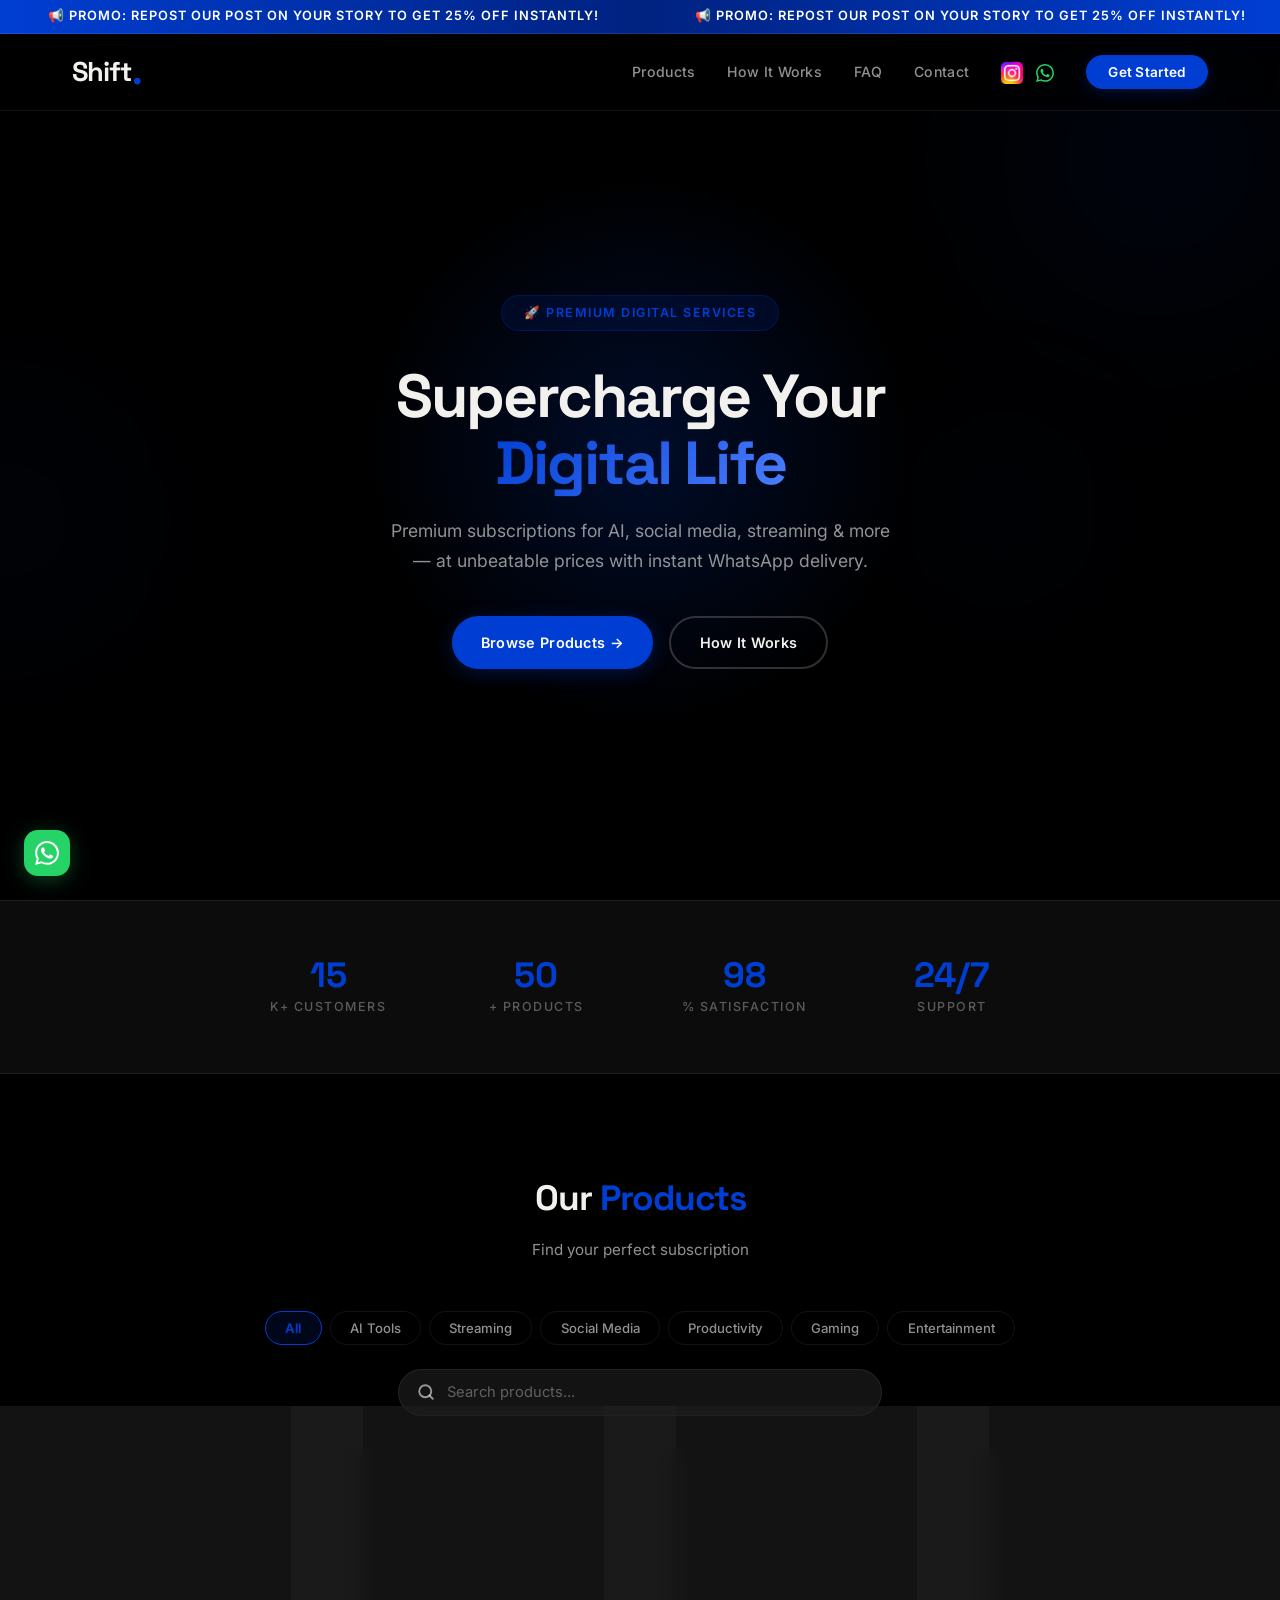
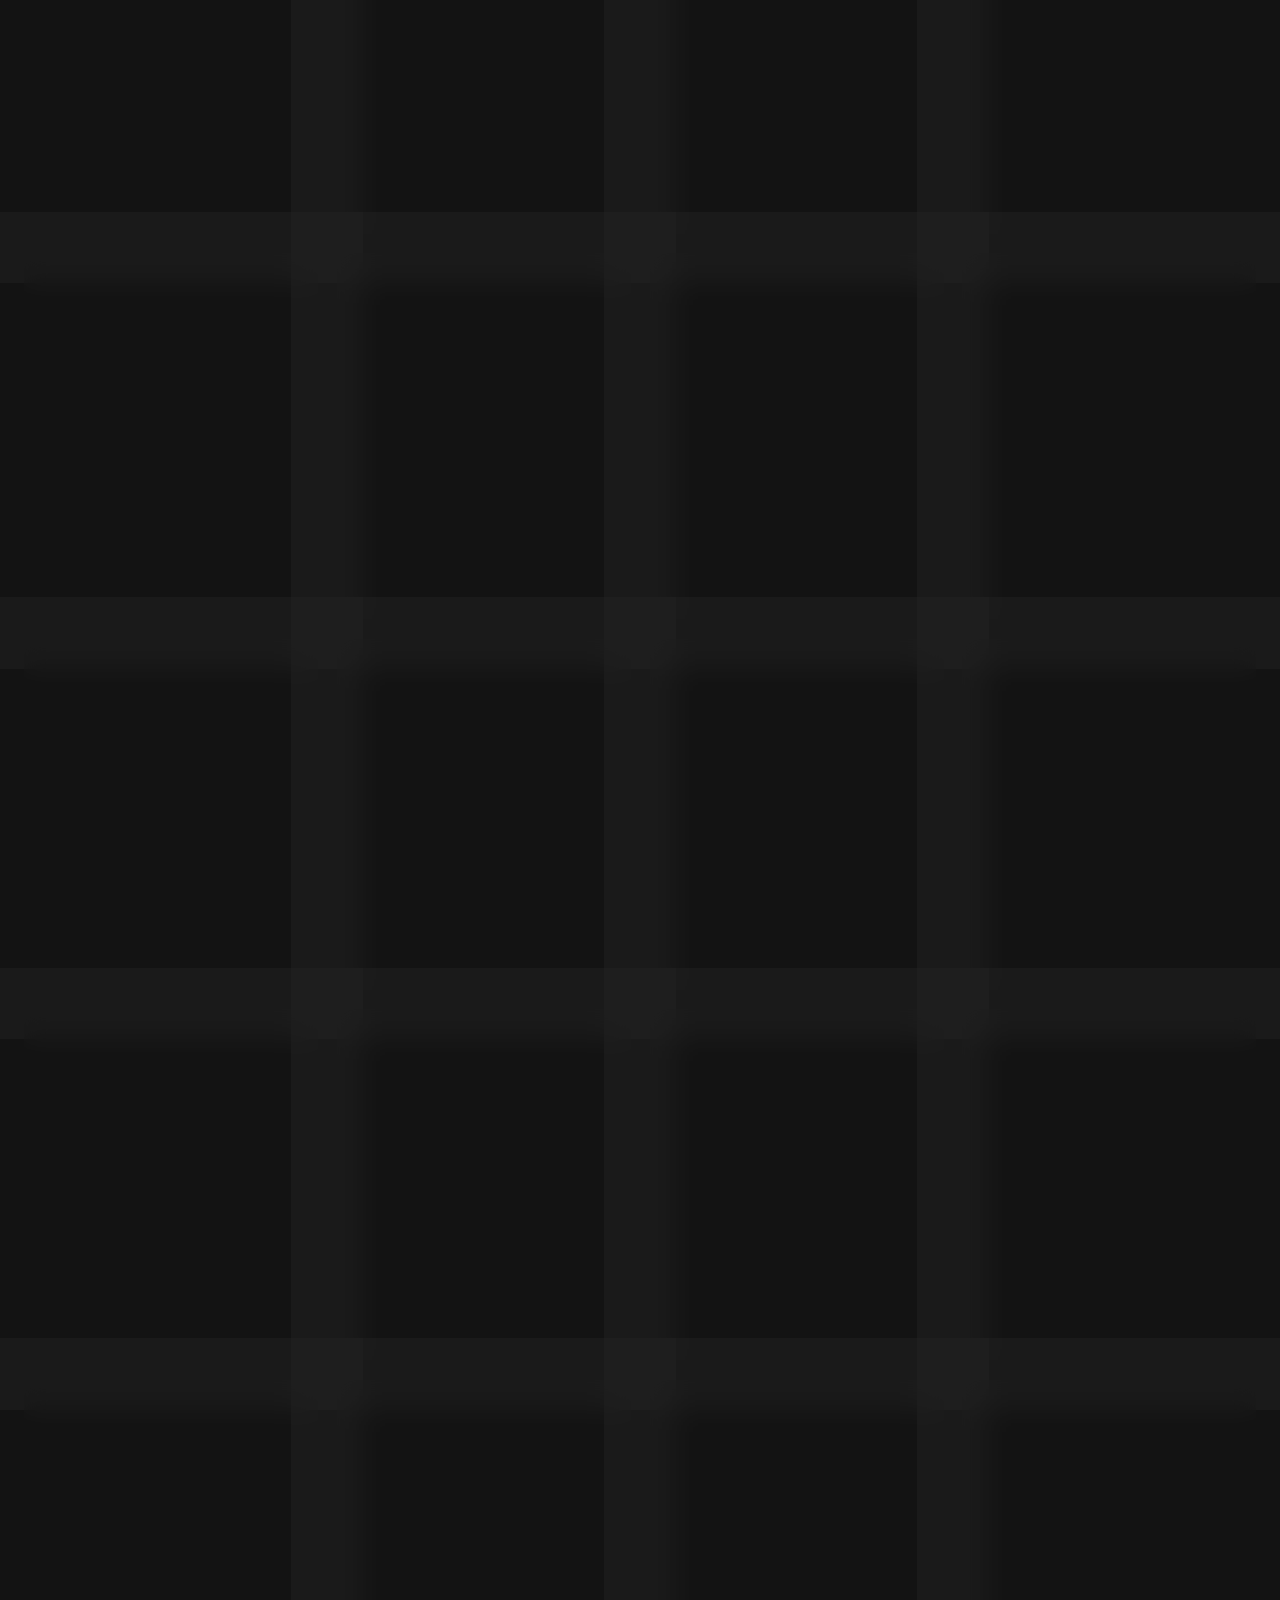
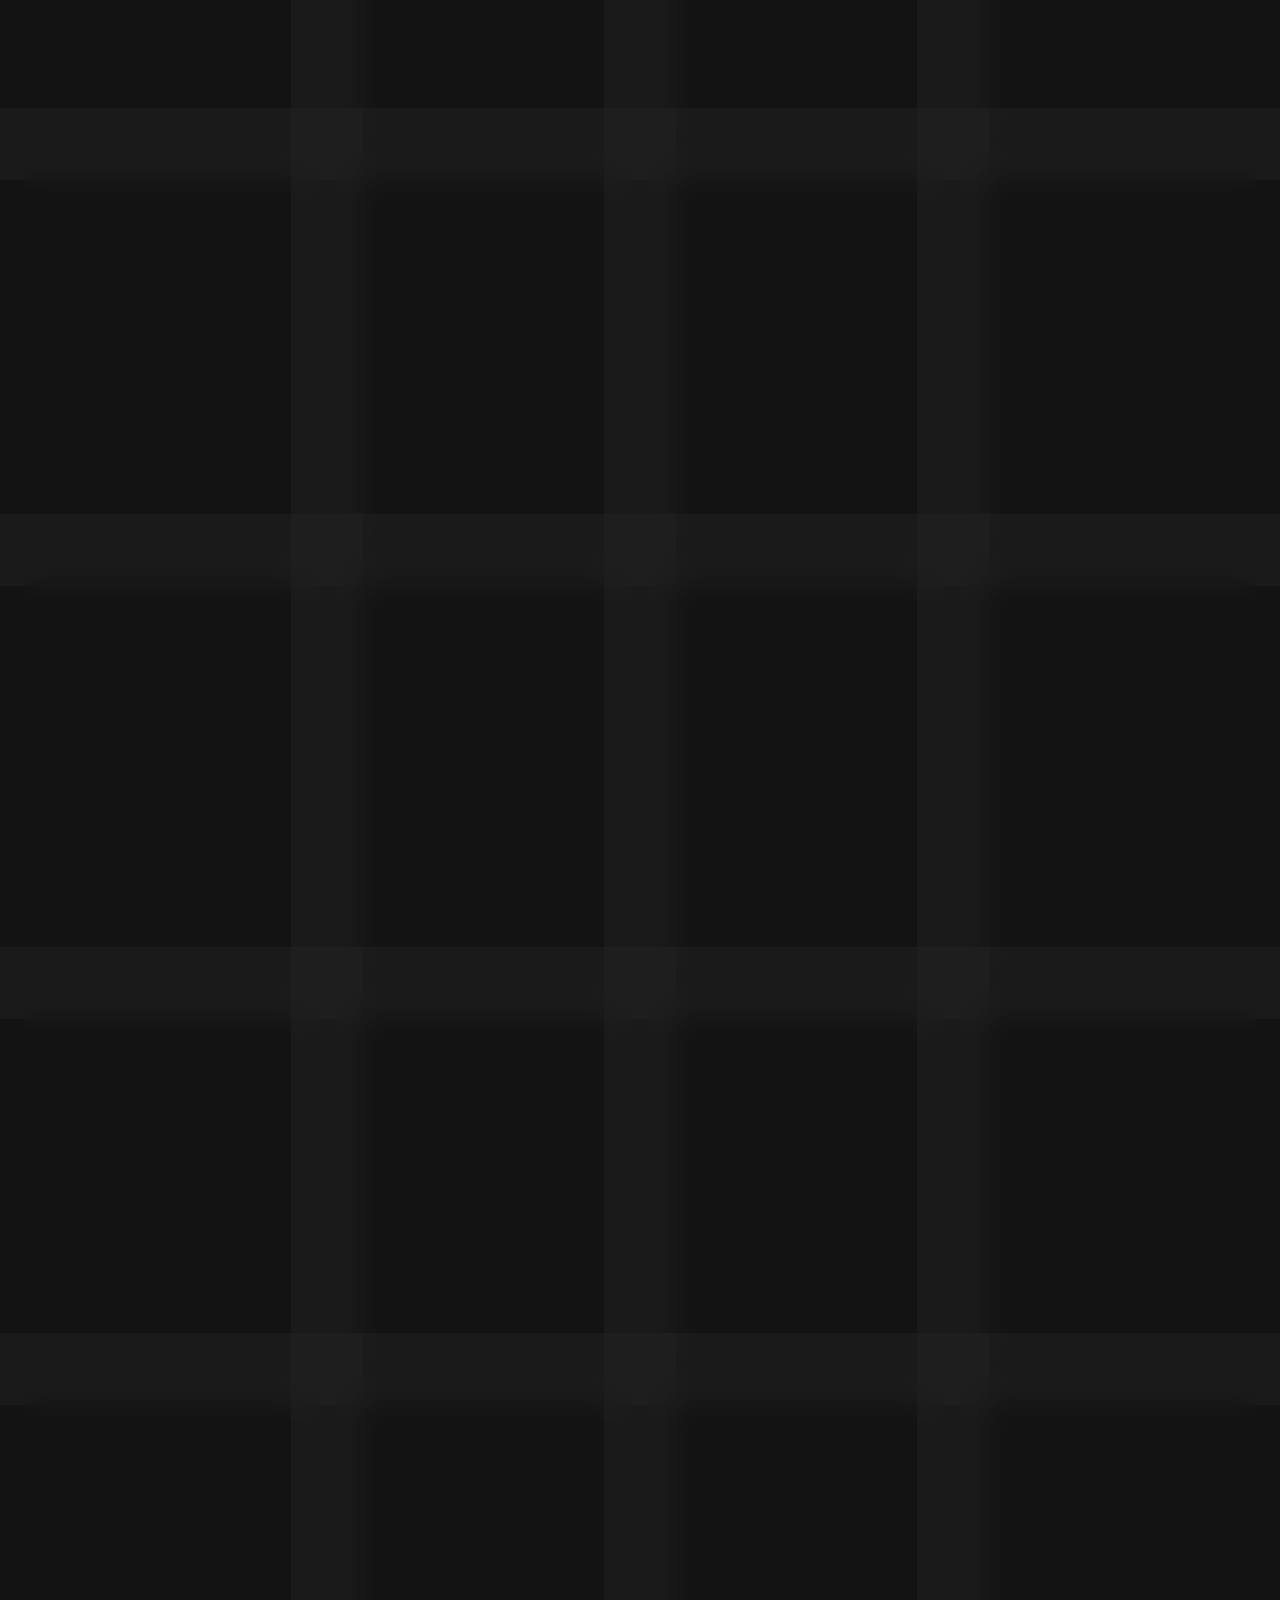
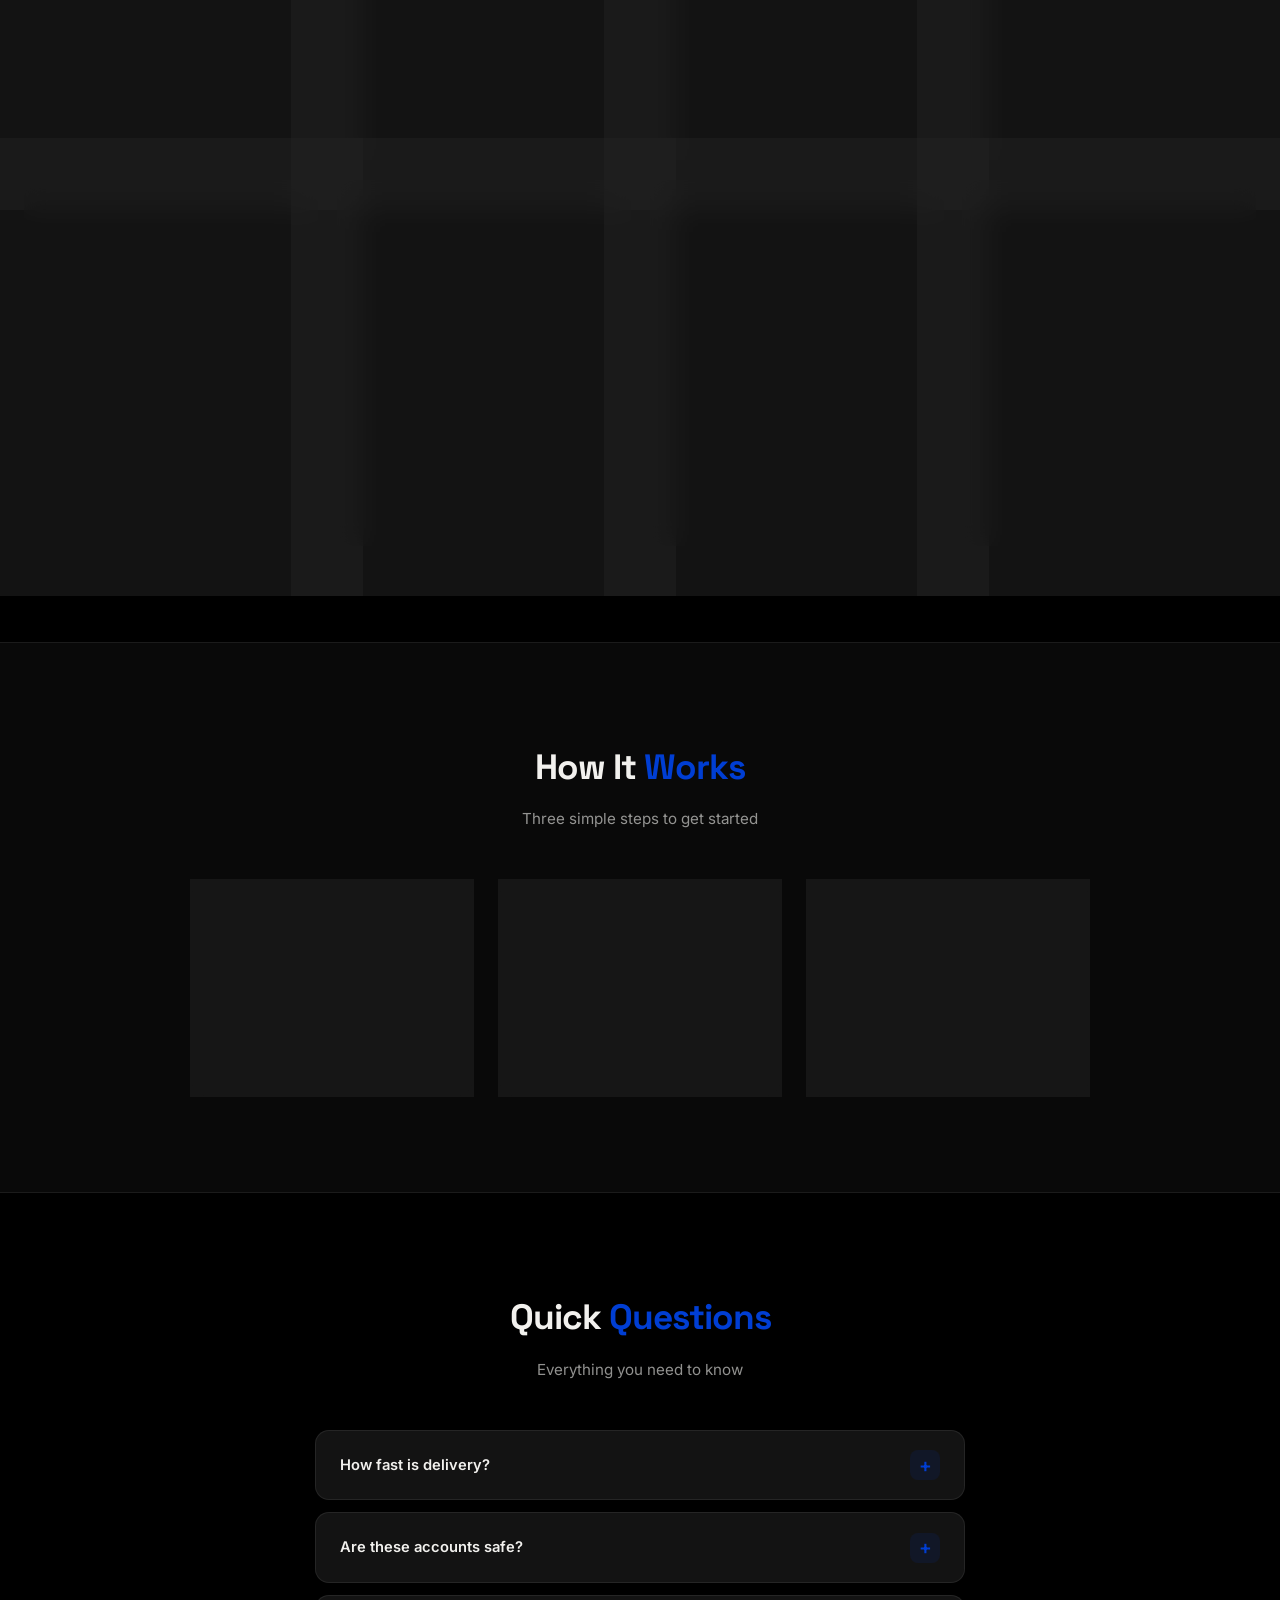
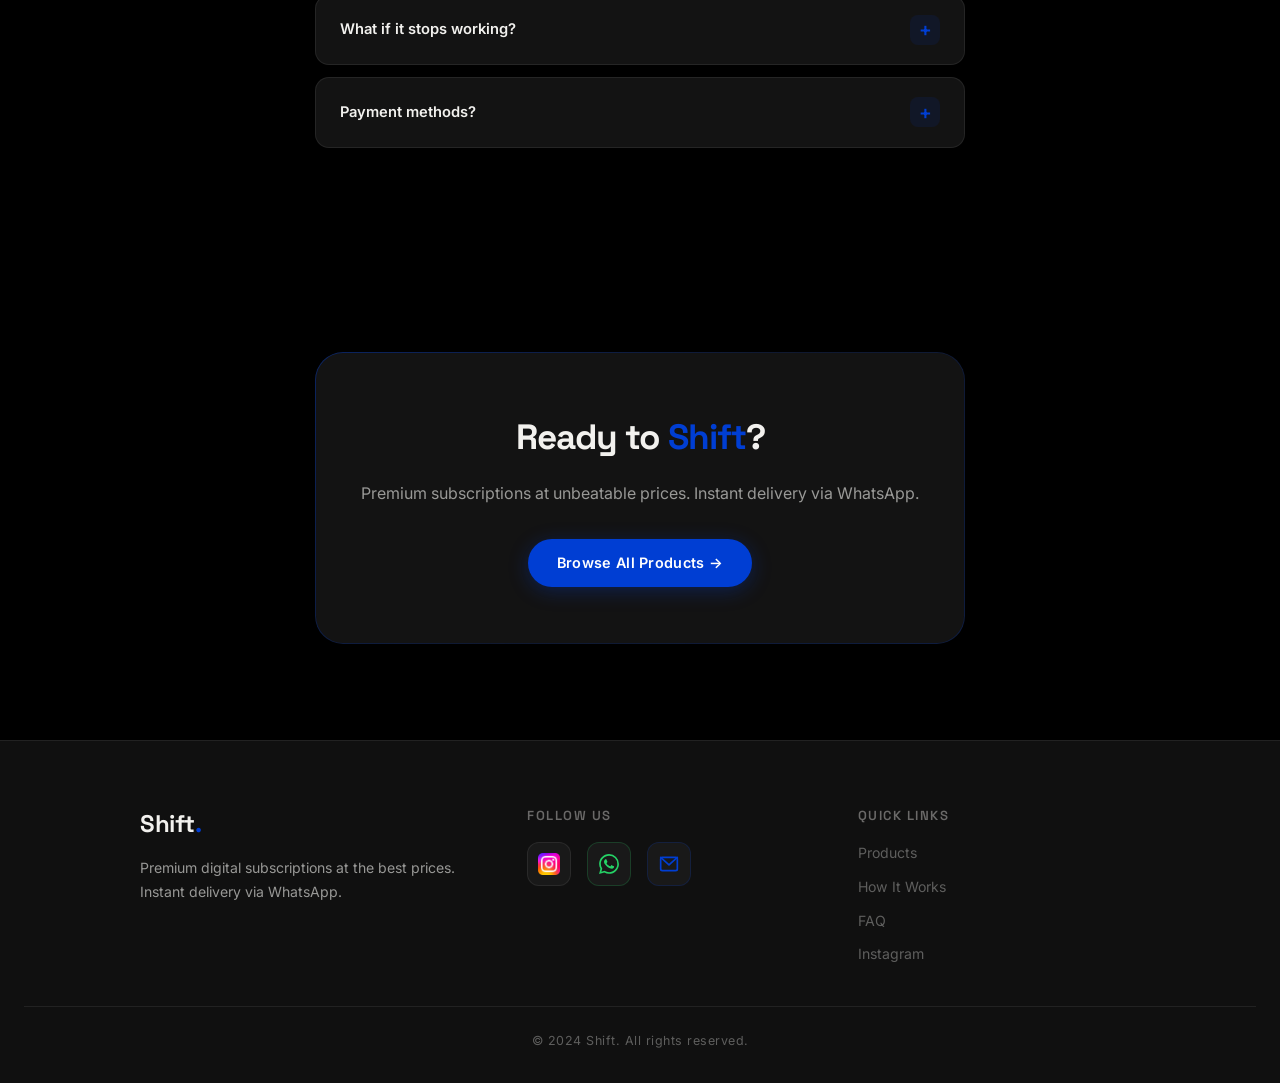
<file: index.html>
<!DOCTYPE html>
<html lang="en">
<head>
    <meta charset="UTF-8">
    <meta name="viewport" content="width=device-width, initial-scale=1.0, maximum-scale=1.0, user-scalable=no">
    <meta name="theme-color" content="#000000">
    <meta name="description" content="Shift — Premium digital subscriptions for AI tools, streaming, social media & productivity apps. Best prices, instant delivery via WhatsApp.">
    <title>Shift — Premium Digital Subscriptions</title>
    <!-- Favicon -->
    <link rel="icon" type="image/png" sizes="32x32" href="images/favicon_io/favicon-32x32.png">
    <link rel="icon" type="image/png" sizes="16x16" href="images/favicon_io/favicon-16x16.png">
    <link rel="apple-touch-icon" sizes="180x180" href="images/favicon_io/apple-touch-icon.png">
    <link rel="shortcut icon" href="images/favicon_io/favicon.ico">
    <link rel="stylesheet" href="styles.css">
</head>
<body>

    <!-- Announcement Bar -->
    <div class="announcement-bar">
        <div class="announcement-track">
            <span class="announcement-item">📢 PROMO: Repost our post on your story to get 25% OFF instantly!</span>
            <span class="announcement-item">📢 PROMO: Repost our post on your story to get 25% OFF instantly!</span>
            <span class="announcement-item">🔥 FLASH SALE: Netflix 1 Screen starts at just $3.00!</span>
            <span class="announcement-item">📢 PROMO: Repost our post on your story to get 25% OFF instantly!</span>
            <span class="announcement-item">📢 PROMO: Repost our post on your story to get 25% OFF instantly!</span>
            <span class="announcement-item">📦 New order completed via WhatsApp just now!</span>
            <!-- Duplicate for infinite scroll -->
            <span class="announcement-item">📢 PROMO: Repost our post on your story to get 25% OFF instantly!</span>
            <span class="announcement-item">📢 PROMO: Repost our post on your story to get 25% OFF instantly!</span>
            <span class="announcement-item">🔥 FLASH SALE: Netflix 1 Screen starts at just $3.00!</span>
            <span class="announcement-item">📢 PROMO: Repost our post on your story to get 25% OFF instantly!</span>
            <span class="announcement-item">📢 PROMO: Repost our post on your story to get 25% OFF instantly!</span>
            <span class="announcement-item">📦 New order completed via WhatsApp just now!</span>
        </div>
    </div>

    <!-- Background Orbs -->
    <div class="bg-orbs" aria-hidden="true">
        <div class="bg-orb bg-orb--1"></div>
        <div class="bg-orb bg-orb--2"></div>
        <div class="bg-orb bg-orb--3"></div>
    </div>

    <!-- ===== NAVBAR ===== -->
    <nav class="navbar" id="navbar">
        <div class="nav-container">
            <a href="index.html" class="logo">Shift<span class="logo-dot">.</span></a>
            <ul class="nav-links" id="navLinks">
                <li><a href="#products" onclick="closeMenu()">Products</a></li>
                <li><a href="#how-it-works" onclick="closeMenu()">How It Works</a></li>
                <li><a href="#faq" onclick="closeMenu()">FAQ</a></li>
                <li><a href="#contact" onclick="closeMenu()">Contact</a></li>
                <li>
                    <div class="nav-social">
                        <a href="https://instagram.com/0shiftagency" target="_blank" title="Instagram">
                            <img src="images/instagram_logo.png" alt="Instagram" class="social-icon-img">
                        </a>
                        <a href="https://wa.me/+96171817081" target="_blank" title="WhatsApp">
                            <svg width="18" height="18" viewBox="0 0 24 24" fill="currentColor" style="vertical-align: middle; color: var(--green);"><path d="M17.472 14.382c-.297-.149-1.758-.867-2.03-.967-.273-.099-.471-.148-.67.15-.197.297-.767.966-.94 1.164-.173.199-.347.223-.644.075-.297-.15-1.255-.463-2.39-1.475-.883-.788-1.48-1.761-1.653-2.059-.173-.297-.018-.458.13-.606.134-.133.298-.347.446-.52.149-.174.198-.298.298-.497.099-.198.05-.371-.025-.52-.075-.149-.669-1.612-.916-2.207-.242-.579-.487-.5-.669-.51-.173-.008-.371-.01-.57-.01-.198 0-.52.074-.792.372-.272.297-1.04 1.016-1.04 2.479 0 1.462 1.065 2.875 1.213 3.074.149.198 2.096 3.2 5.077 4.487.709.306 1.262.489 1.694.625.712.227 1.36.195 1.871.118.571-.085 1.758-.719 2.006-1.413.248-.694.248-1.289.173-1.413-.074-.124-.272-.198-.57-.347m-5.421 7.403h-.004a9.87 9.87 0 01-5.031-1.378l-.361-.214-3.741.982.998-3.648-.235-.374a9.86 9.86 0 01-1.51-5.26c.001-5.45 4.436-9.884 9.888-9.884 2.64 0 5.122 1.03 6.988 2.898a9.825 9.825 0 012.893 6.994c-.003 5.45-4.437 9.884-9.885 9.884m8.413-18.297A11.815 11.815 0 0012.05 0C5.495 0 .16 5.335.157 11.892c0 2.096.547 4.142 1.588 5.945L.057 24l6.305-1.654a11.882 11.882 0 005.683 1.448h.005c6.554 0 11.89-5.335 11.893-11.893a11.821 11.821 0 00-3.48-8.413z"/></svg>
                        </a>
                    </div>
                </li>
                <li><a href="#products" class="nav-cta" onclick="closeMenu()">Get Started</a></li>
            </ul>
            <div class="hamburger" id="hamburger" onclick="toggleMenu()">
                <span></span><span></span><span></span>
            </div>
        </div>
    </nav>

    <!-- ===== HERO ===== -->
    <section class="hero">
        <div class="hero-glow"></div>
        <div class="hero-content">
            <div class="hero-badge">🚀 Premium Digital Services</div>
            <h1>Supercharge Your<br><span class="gradient-text">Digital Life</span></h1>
            <p class="hero-subtitle">Premium subscriptions for AI, social media, streaming & more — at unbeatable prices with instant WhatsApp delivery.</p>
            <div class="hero-buttons">
                <a href="#products" class="btn btn-primary">Browse Products →</a>
                <a href="#how-it-works" class="btn btn-outline">How It Works</a>
            </div>
        </div>
    </section>

    <!-- ===== STATS ===== -->
    <section class="stats">
        <div class="stats-container">
            <div class="stat-item reveal">
                <h3 data-count="15">0</h3>
                <p>K+ Customers</p>
            </div>
            <div class="stat-item reveal reveal-delay-1">
                <h3 data-count="50">0</h3>
                <p>+ Products</p>
            </div>
            <div class="stat-item reveal reveal-delay-2">
                <h3 data-count="98">0</h3>
                <p>% Satisfaction</p>
            </div>
            <div class="stat-item reveal reveal-delay-3">
                <h3>24/7</h3>
                <p>Support</p>
            </div>
        </div>
    </section>

    <!-- ===== PRODUCTS ===== -->
    <section class="products-section" id="products">
        <div class="section-header reveal">
            <h2>Our <span>Products</span></h2>
            <p>Find your perfect subscription</p>
        </div>
        <div class="category-filters reveal" id="categoryFilters">
            <button class="category-pill active" data-category="all">All</button>
            <button class="category-pill" data-category="AI Tools">AI Tools</button>
            <button class="category-pill" data-category="Streaming">Streaming</button>
            <button class="category-pill" data-category="Social Media">Social Media</button>
            <button class="category-pill" data-category="Productivity">Productivity</button>
            <button class="category-pill" data-category="Gaming">Gaming</button>
            <button class="category-pill" data-category="Entertainment">Entertainment</button>
        </div>
        <div class="search-section reveal">
            <div class="search-container">
                <span class="search-icon"><svg width="18" height="18" viewBox="0 0 24 24" fill="none" stroke="currentColor" stroke-width="2.5" stroke-linecap="round" stroke-linejoin="round"><circle cx="11" cy="11" r="8"/><line x1="21" y1="21" x2="16.65" y2="16.65"/></svg></span>
                <input type="text" class="search-input" id="searchInput" placeholder="Search products..." autocomplete="off">
                <button class="search-clear" id="searchClear" onclick="clearSearch()">✕</button>
            </div>
        </div>
        <div class="products-grid" id="productsGrid"></div>
    </section>

    <!-- ===== HOW IT WORKS ===== -->
    <section class="how-it-works" id="how-it-works">
        <div class="section-header reveal">
            <h2>How It <span>Works</span></h2>
            <p>Three simple steps to get started</p>
        </div>
        <div class="steps">
            <div class="step reveal">
                <div class="step-number">1</div>
                <h3>Find Your Product</h3>
                <p>Browse or search our catalog for the subscription you need.</p>
            </div>
            <div class="step reveal reveal-delay-1">
                <div class="step-number">2</div>
                <h3>Tap to WhatsApp</h3>
                <p>Click and get redirected to our WhatsApp instantly.</p>
            </div>
            <div class="step reveal reveal-delay-2">
                <div class="step-number">3</div>
                <h3>Get Instant Access</h3>
                <p>Receive your subscription details in minutes.</p>
            </div>
        </div>
    </section>

    <!-- ===== FAQ ===== -->
    <section class="faq" id="faq">
        <div class="section-header reveal">
            <h2>Quick <span>Questions</span></h2>
            <p>Everything you need to know</p>
        </div>
        <div class="faq-container">
            <div class="faq-item reveal" onclick="toggleFAQ(this)">
                <div class="faq-question">
                    <span>How fast is delivery?</span>
                    <span class="icon">+</span>
                </div>
                <div class="faq-answer">
                    <p>Most subscriptions are delivered within 5–15 minutes after payment confirmation on WhatsApp.</p>
                </div>
            </div>
            <div class="faq-item reveal reveal-delay-1" onclick="toggleFAQ(this)">
                <div class="faq-question">
                    <span>Are these accounts safe?</span>
                    <span class="icon">+</span>
                </div>
                <div class="faq-answer">
                    <p>Yes! We provide legitimate subscriptions. Private accounts are exclusively yours, shared accounts have limited users.</p>
                </div>
            </div>
            <div class="faq-item reveal reveal-delay-2" onclick="toggleFAQ(this)">
                <div class="faq-question">
                    <span>What if it stops working?</span>
                    <span class="icon">+</span>
                </div>
                <div class="faq-answer">
                    <p>We offer full warranty. Message us on WhatsApp and we'll replace it immediately at no cost.</p>
                </div>
            </div>
            <div class="faq-item reveal reveal-delay-3" onclick="toggleFAQ(this)">
                <div class="faq-question">
                    <span>Payment methods?</span>
                    <span class="icon">+</span>
                </div>
                <div class="faq-answer">
                    <p>Wish money, OMT pay, crypto (BTC, ETH, USDT), bank transfer, and local payment methods.</p>
                </div>
            </div>
        </div>
    </section>

    <!-- ===== CTA ===== -->
    <section class="cta-section" id="contact">
        <div class="cta-glass reveal">
            <h2>Ready to <span style="color: var(--blue);">Shift</span>?</h2>
            <p>Premium subscriptions at unbeatable prices. Instant delivery via WhatsApp.</p>
            <a href="#products" class="btn btn-primary">Browse All Products →</a>
        </div>
    </section>

    <!-- ===== FOOTER ===== -->
    <footer class="footer">
        <div class="footer-container">
            <div class="footer-about">
                <div class="footer-logo">Shift<span style="color: var(--blue);">.</span></div>
                <p>Premium digital subscriptions at the best prices. Instant delivery via WhatsApp.</p>
            </div>
            <div>
                <div class="footer-logo" style="font-size:0.82rem;letter-spacing:1.5px;text-transform:uppercase;font-weight:600;color:rgba(242,241,238,0.4);margin-bottom:1rem;">Follow Us</div>
                <div class="footer-social">
                    <a href="https://instagram.com/0shiftagency" target="_blank" title="Instagram">
                        <img src="images/instagram_logo.png" alt="Instagram" class="social-icon-img">
                    </a>
                    <a href="#" class="social-whatsapp" onclick="openWhatsApp('General Inquiry', '0', ''); return false;" title="WhatsApp">
                        <svg width="20" height="20" viewBox="0 0 24 24" fill="currentColor"><path d="M17.472 14.382c-.297-.149-1.758-.867-2.03-.967-.273-.099-.471-.148-.67.15-.197.297-.767.966-.94 1.164-.173.199-.347.223-.644.075-.297-.15-1.255-.463-2.39-1.475-.883-.788-1.48-1.761-1.653-2.059-.173-.297-.018-.458.13-.606.134-.133.298-.347.446-.52.149-.174.198-.298.298-.497.099-.198.05-.371-.025-.52-.075-.149-.669-1.612-.916-2.207-.242-.579-.487-.5-.669-.51-.173-.008-.371-.01-.57-.01-.198 0-.52.074-.792.372-.272.297-1.04 1.016-1.04 2.479 0 1.462 1.065 2.875 1.213 3.074.149.198 2.096 3.2 5.077 4.487.709.306 1.262.489 1.694.625.712.227 1.36.195 1.871.118.571-.085 1.758-.719 2.006-1.413.248-.694.248-1.289.173-1.413-.074-.124-.272-.198-.57-.347m-5.421 7.403h-.004a9.87 9.87 0 01-5.031-1.378l-.361-.214-3.741.982.998-3.648-.235-.374a9.86 9.86 0 01-1.51-5.26c.001-5.45 4.436-9.884 9.888-9.884 2.64 0 5.122 1.03 6.988 2.898a9.825 9.825 0 012.893 6.994c-.003 5.45-4.437 9.884-9.885 9.884m8.413-18.297A11.815 11.815 0 0012.05 0C5.495 0 .16 5.335.157 11.892c0 2.096.547 4.142 1.588 5.945L.057 24l6.305-1.654a11.882 11.882 0 005.683 1.448h.005c6.554 0 11.89-5.335 11.893-11.893a11.821 11.821 0 00-3.48-8.413z"/></svg>
                    </a>
                    <a href="mailto:hello@shiftdigital.com" class="social-email" title="Email">
                        <svg width="20" height="20" viewBox="0 0 24 24" fill="none" stroke="currentColor" stroke-width="2" stroke-linecap="round" stroke-linejoin="round"><rect x="2" y="4" width="20" height="16" rx="2"/><path d="M22 4L12 13 2 4"/></svg>
                    </a>
                </div>
            </div>
            <div>
                <div class="footer-logo" style="font-size:0.82rem;letter-spacing:1.5px;text-transform:uppercase;font-weight:600;color:rgba(242,241,238,0.4);margin-bottom:1rem;">Quick Links</div>
                <div class="footer-links">
                    <a href="#products">Products</a>
                    <a href="#how-it-works">How It Works</a>
                    <a href="#faq">FAQ</a>
                    <a href="https://instagram.com/0shiftagency" target="_blank">Instagram</a>
                </div>
            </div>
        </div>
        <div class="footer-bottom">
            <p>&copy; 2024 Shift. All rights reserved.</p>
        </div>
    </footer>

    <!-- ===== WHATSAPP MODAL ===== -->
    <div class="modal-overlay" id="whatsappModal">
        <div class="modal">
            <div class="modal-icon">💬</div>
            <h3>Complete on WhatsApp</h3>
            <p>You're interested in: <strong class="modal-product-name" id="modalProductName"></strong></p>
            <a href="#" class="btn-whatsapp" id="whatsappLink" target="_blank">💬 Continue to WhatsApp</a>
            <button class="btn-cancel" onclick="closeModal()">Cancel</button>
        </div>
    </div>

    <a href="https://wa.me/+96171817081" class="floating-whatsapp" target="_blank" title="Chat on WhatsApp">
        <svg width="24" height="24" viewBox="0 0 24 24" fill="currentColor"><path d="M17.472 14.382c-.297-.149-1.758-.867-2.03-.967-.273-.099-.471-.148-.67.15-.197.297-.767.966-.94 1.164-.173.199-.347.223-.644.075-.297-.15-1.255-.463-2.39-1.475-.883-.788-1.48-1.761-1.653-2.059-.173-.297-.018-.458.13-.606.134-.133.298-.347.446-.52.149-.174.198-.298.298-.497.099-.198.05-.371-.025-.52-.075-.149-.669-1.612-.916-2.207-.242-.579-.487-.5-.669-.51-.173-.008-.371-.01-.57-.01-.198 0-.52.074-.792.372-.272.297-1.04 1.016-1.04 2.479 0 1.462 1.065 2.875 1.213 3.074.149.198 2.096 3.2 5.077 4.487.709.306 1.262.489 1.694.625.712.227 1.36.195 1.871.118.571-.085 1.758-.719 2.006-1.413.248-.694.248-1.289.173-1.413-.074-.124-.272-.198-.57-.347m-5.421 7.403h-.004a9.87 9.87 0 01-5.031-1.378l-.361-.214-3.741.982.998-3.648-.235-.374a9.86 9.86 0 01-1.51-5.26c.001-5.45 4.436-9.884 9.888-9.884 2.64 0 5.122 1.03 6.988 2.898a9.825 9.825 0 012.893 6.994c-.003 5.45-4.437 9.884-9.885 9.884m8.413-18.297A11.815 11.815 0 0012.05 0C5.495 0 .16 5.335.157 11.892c0 2.096.547 4.142 1.588 5.945L.057 24l6.305-1.654a11.882 11.882 0 005.683 1.448h.005c6.554 0 11.89-5.335 11.893-11.893a11.821 11.821 0 00-3.48-8.413z"/></svg>
    </a>

    <button class="scroll-top" id="scrollTop" onclick="window.scrollTo({top: 0, behavior: 'smooth'})">↑</button>

    <script src="script.js"></script>
</body>
</html>
</file>
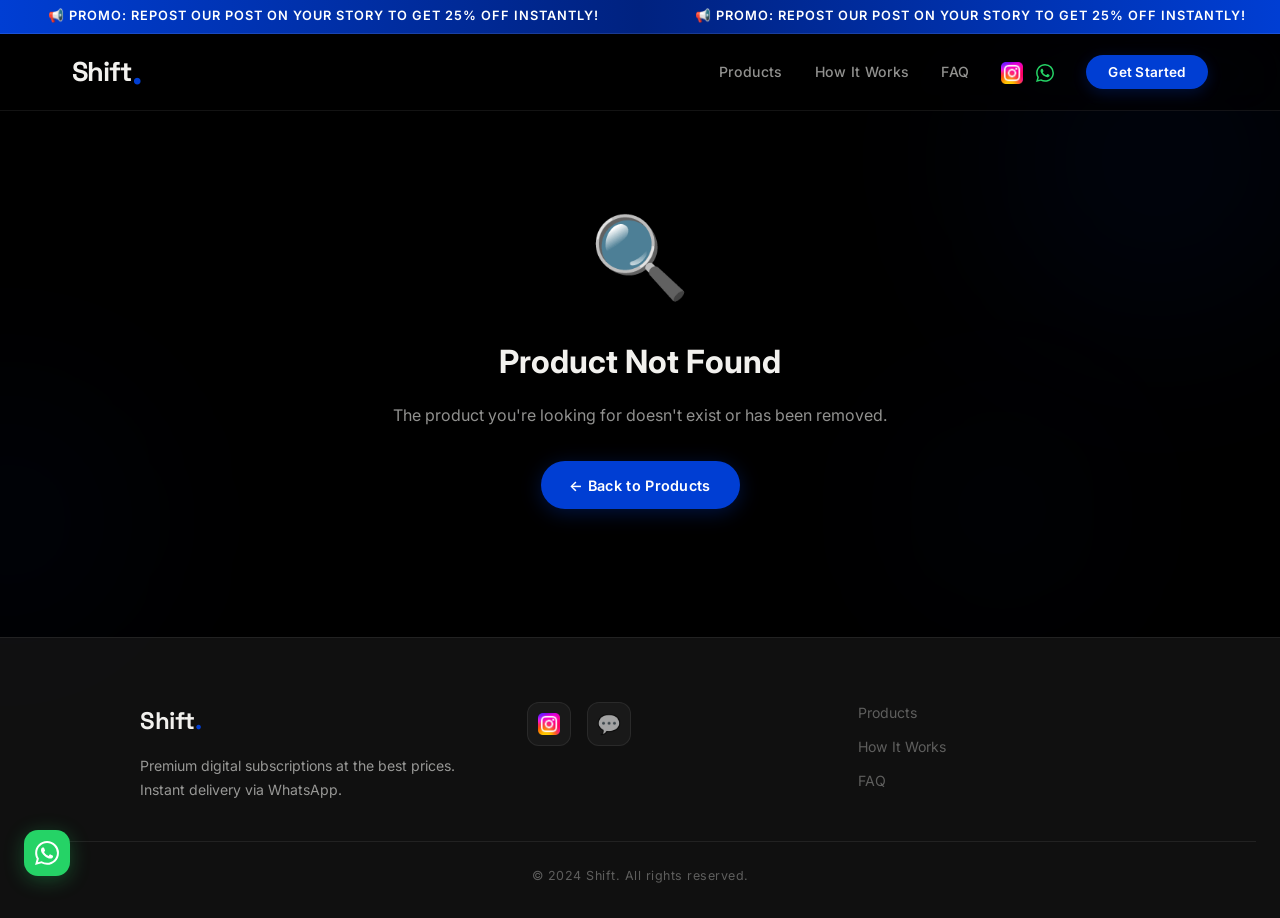
<file: product.html>
<!DOCTYPE html>
<html lang="en">
<head>
    <meta charset="UTF-8">
    <meta name="viewport" content="width=device-width, initial-scale=1.0, maximum-scale=1.0, user-scalable=no">
    <meta name="theme-color" content="#000000">
    <meta name="description" content="Product details — Shift Premium Digital Subscriptions">
    <title>Product Details — Shift</title>
    <link rel="icon" type="image/png" sizes="32x32" href="images/favicon_io/favicon-32x32.png">
    <link rel="icon" type="image/png" sizes="16x16" href="images/favicon_io/favicon-16x16.png">
    <link rel="apple-touch-icon" sizes="180x180" href="images/favicon_io/apple-touch-icon.png">
    <link rel="shortcut icon" href="images/favicon_io/favicon.ico">
    <link rel="stylesheet" href="styles.css">
</head>
<body>

    <!-- Announcement Bar -->
    <div class="announcement-bar">
        <div class="announcement-track">
            <span class="announcement-item">📢 PROMO: Repost our post on your story to get 25% OFF instantly!</span>
            <span class="announcement-item">📢 PROMO: Repost our post on your story to get 25% OFF instantly!</span>
            <span class="announcement-item">🔥 FLASH SALE: Netflix 1 Screen starts at just $3.00!</span>
            <span class="announcement-item">📢 PROMO: Repost our post on your story to get 25% OFF instantly!</span>
            <span class="announcement-item">📢 PROMO: Repost our post on your story to get 25% OFF instantly!</span>
            <span class="announcement-item">📦 New order completed via WhatsApp just now!</span>
            <!-- Duplicate for infinite scroll -->
            <span class="announcement-item">📢 PROMO: Repost our post on your story to get 25% OFF instantly!</span>
            <span class="announcement-item">📢 PROMO: Repost our post on your story to get 25% OFF instantly!</span>
            <span class="announcement-item">🔥 FLASH SALE: Netflix 1 Screen starts at just $3.00!</span>
            <span class="announcement-item">📢 PROMO: Repost our post on your story to get 25% OFF instantly!</span>
            <span class="announcement-item">📢 PROMO: Repost our post on your story to get 25% OFF instantly!</span>
            <span class="announcement-item">📦 New order completed via WhatsApp just now!</span>
        </div>
    </div>

    <!-- Background Orbs -->
    <div class="bg-orbs" aria-hidden="true">
        <div class="bg-orb bg-orb--1"></div>
        <div class="bg-orb bg-orb--2"></div>
        <div class="bg-orb bg-orb--3"></div>
    </div>

    <!-- ===== NAVBAR ===== -->
    <nav class="navbar" id="navbar">
        <div class="nav-container">
            <a href="index.html" class="logo">Shift<span class="logo-dot">.</span></a>
            <ul class="nav-links" id="navLinks">
                <li><a href="index.html#products">Products</a></li>
                <li><a href="index.html#how-it-works">How It Works</a></li>
                <li><a href="index.html#faq">FAQ</a></li>
                <li>
                    <div class="nav-social">
                        <a href="https://instagram.com/0shiftagency" target="_blank" title="Instagram">
                            <img src="images/instagram_logo.png" alt="Instagram" class="social-icon-img">
                        </a>
                        <a href="https://wa.me/+96171817081" target="_blank" title="WhatsApp">
                            <svg width="18" height="18" viewBox="0 0 24 24" fill="currentColor" style="vertical-align: middle; color: var(--green);"><path d="M17.472 14.382c-.297-.149-1.758-.867-2.03-.967-.273-.099-.471-.148-.67.15-.197.297-.767.966-.94 1.164-.173.199-.347.223-.644.075-.297-.15-1.255-.463-2.39-1.475-.883-.788-1.48-1.761-1.653-2.059-.173-.297-.018-.458.13-.606.134-.133.298-.347.446-.52.149-.174.198-.298.298-.497.099-.198.05-.371-.025-.52-.075-.149-.669-1.612-.916-2.207-.242-.579-.487-.5-.669-.51-.173-.008-.371-.01-.57-.01-.198 0-.52.074-.792.372-.272.297-1.04 1.016-1.04 2.479 0 1.462 1.065 2.875 1.213 3.074.149.198 2.096 3.2 5.077 4.487.709.306 1.262.489 1.694.625.712.227 1.36.195 1.871.118.571-.085 1.758-.719 2.006-1.413.248-.694.248-1.289.173-1.413-.074-.124-.272-.198-.57-.347m-5.421 7.403h-.004a9.87 9.87 0 01-5.031-1.378l-.361-.214-3.741.982.998-3.648-.235-.374a9.86 9.86 0 01-1.51-5.26c.001-5.45 4.436-9.884 9.888-9.884 2.64 0 5.122 1.03 6.988 2.898a9.825 9.825 0 012.893 6.994c-.003 5.45-4.437 9.884-9.885 9.884m8.413-18.297A11.815 11.815 0 0012.05 0C5.495 0 .16 5.335.157 11.892c0 2.096.547 4.142 1.588 5.945L.057 24l6.305-1.654a11.882 11.882 0 005.683 1.448h.005c6.554 0 11.89-5.335 11.893-11.893a11.821 11.821 0 00-3.48-8.413z"/></svg>
                        </a>
                    </div>
                </li>
                <li><a href="index.html#products" class="nav-cta">Get Started</a></li>
            </ul>
            <div class="hamburger" id="hamburger" onclick="toggleMenu()">
                <span></span><span></span><span></span>
            </div>
        </div>
    </nav>

    <!-- Product detail rendered by JS -->
    <section class="product-detail" id="productDetail"></section>

    <!-- ===== FOOTER ===== -->
    <footer class="footer">
        <div class="footer-container">
            <div class="footer-about">
                <div class="footer-logo">Shift<span style="color: var(--blue);">.</span></div>
                <p>Premium digital subscriptions at the best prices. Instant delivery via WhatsApp.</p>
            </div>
            <div>
                <div class="footer-social">
                    <a href="https://instagram.com/0shiftagency" target="_blank" title="Instagram">
                        <img src="images/instagram_logo.png" alt="Instagram" class="social-icon-img">
                    </a>
                    <a href="#" onclick="openWhatsApp('General Inquiry', '0', ''); return false;" title="WhatsApp">💬</a>
                </div>
            </div>
            <div>
                <div class="footer-links">
                    <a href="index.html#products">Products</a>
                    <a href="index.html#how-it-works">How It Works</a>
                    <a href="index.html#faq">FAQ</a>
                </div>
            </div>
        </div>
        <div class="footer-bottom">
            <p>&copy; 2024 Shift. All rights reserved.</p>
        </div>
    </footer>

    <!-- ===== WHATSAPP MODAL ===== -->
    <div class="modal-overlay" id="whatsappModal">
        <div class="modal">
            <div class="modal-icon">💬</div>
            <h3>Complete on WhatsApp</h3>
            <p>You're interested in: <strong class="modal-product-name" id="modalProductName"></strong></p>
            <a href="#" class="btn-whatsapp" id="whatsappLink" target="_blank">💬 Continue to WhatsApp</a>
            <button class="btn-cancel" onclick="closeModal()">Cancel</button>
        </div>
    </div>

    <a href="https://wa.me/+96171817081" class="floating-whatsapp" target="_blank" title="Chat on WhatsApp">
        <svg width="24" height="24" viewBox="0 0 24 24" fill="currentColor"><path d="M17.472 14.382c-.297-.149-1.758-.867-2.03-.967-.273-.099-.471-.148-.67.15-.197.297-.767.966-.94 1.164-.173.199-.347.223-.644.075-.297-.15-1.255-.463-2.39-1.475-.883-.788-1.48-1.761-1.653-2.059-.173-.297-.018-.458.13-.606.134-.133.298-.347.446-.52.149-.174.198-.298.298-.497.099-.198.05-.371-.025-.52-.075-.149-.669-1.612-.916-2.207-.242-.579-.487-.5-.669-.51-.173-.008-.371-.01-.57-.01-.198 0-.52.074-.792.372-.272.297-1.04 1.016-1.04 2.479 0 1.462 1.065 2.875 1.213 3.074.149.198 2.096 3.2 5.077 4.487.709.306 1.262.489 1.694.625.712.227 1.36.195 1.871.118.571-.085 1.758-.719 2.006-1.413.248-.694.248-1.289.173-1.413-.074-.124-.272-.198-.57-.347m-5.421 7.403h-.004a9.87 9.87 0 01-5.031-1.378l-.361-.214-3.741.982.998-3.648-.235-.374a9.86 9.86 0 01-1.51-5.26c.001-5.45 4.436-9.884 9.888-9.884 2.64 0 5.122 1.03 6.988 2.898a9.825 9.825 0 012.893 6.994c-.003 5.45-4.437 9.884-9.885 9.884m8.413-18.297A11.815 11.815 0 0012.05 0C5.495 0 .16 5.335.157 11.892c0 2.096.547 4.142 1.588 5.945L.057 24l6.305-1.654a11.882 11.882 0 005.683 1.448h.005c6.554 0 11.89-5.335 11.893-11.893a11.821 11.821 0 00-3.48-8.413z"/></svg>
    </a>

    <button class="scroll-top" id="scrollTop" onclick="window.scrollTo({top: 0, behavior: 'smooth'})">↑</button>

    <script src="script.js"></script>
</body>
</html>
</file>
<file: styles.css>
/* =============================================
   SHIFT — Glassmorphic Dark Premium Theme
   ============================================= */

@import url('https://fonts.googleapis.com/css2?family=Inter:wght@300;400;500;600;700;800;900&family=Space+Grotesk:wght@400;500;600;700&display=swap');

/* ===== DESIGN TOKENS ===== */
:root {
    --black: #000000;
    --dark-grey: #202020;
    --light-yellow: #f2f1ee;
    --blue: #003ed3;
    --white: #ffffff;
    --red: #ff4444;
    --green: #25D366;
    --transition: all 0.3s cubic-bezier(0.4, 0, 0.2, 1);

    /* Extended palette */
    --blue-glow: rgba(0, 62, 211, 0.15);
    --blue-subtle: rgba(0, 62, 211, 0.08);
    --glass-bg: rgba(32, 32, 32, 0.6);
    --glass-border: rgba(242, 241, 238, 0.08);
    --glass-border-hover: rgba(242, 241, 238, 0.15);
    --text-primary: var(--light-yellow);
    --text-secondary: rgba(242, 241, 238, 0.6);
    --text-muted: rgba(242, 241, 238, 0.35);
    --card-radius: 20px;
    --section-gap: 6rem;
}

/* ===== RESET & BASE ===== */
*, *::before, *::after {
    margin: 0;
    padding: 0;
    box-sizing: border-box;
}

html {
    scroll-behavior: smooth;
    scroll-padding-top: 80px;
}

body {
    font-family: 'Inter', -apple-system, BlinkMacSystemFont, 'Segoe UI', Roboto, sans-serif;
    background-color: var(--black);
    color: var(--text-primary);
    line-height: 1.6;
    overflow-x: hidden;
    -webkit-font-smoothing: antialiased;
    -moz-osx-font-smoothing: grayscale;
}

/* ===== ANIMATED BACKGROUND ORBS ===== */
.bg-orbs {
    position: fixed;
    top: 0;
    left: 0;
    width: 100%;
    height: 100%;
    pointer-events: none;
    z-index: 0;
    overflow: hidden;
}

.bg-orb {
    position: absolute;
    border-radius: 50%;
    filter: blur(80px);
    opacity: 0.5;
}

.bg-orb--1 {
    width: 500px;
    height: 500px;
    background: radial-gradient(circle, rgba(0, 62, 211, 0.18), transparent 70%);
    top: -10%;
    right: -10%;
    animation: orbFloat1 20s ease-in-out infinite;
}

.bg-orb--2 {
    width: 400px;
    height: 400px;
    background: radial-gradient(circle, rgba(0, 62, 211, 0.12), transparent 70%);
    bottom: 20%;
    left: -15%;
    animation: orbFloat2 25s ease-in-out infinite;
}

.bg-orb--3 {
    width: 300px;
    height: 300px;
    background: radial-gradient(circle, rgba(0, 62, 211, 0.1), transparent 70%);
    top: 40%;
    right: 10%;
    animation: orbFloat3 18s ease-in-out infinite;
}

@keyframes orbFloat1 {
    0%, 100% { transform: translate(0, 0) scale(1); }
    33% { transform: translate(-60px, 40px) scale(1.1); }
    66% { transform: translate(30px, -50px) scale(0.95); }
}

@keyframes orbFloat2 {
    0%, 100% { transform: translate(0, 0) scale(1); }
    33% { transform: translate(50px, -30px) scale(1.05); }
    66% { transform: translate(-40px, 60px) scale(0.9); }
}

@keyframes orbFloat3 {
    0%, 100% { transform: translate(0, 0) scale(1); }
    50% { transform: translate(-50px, -40px) scale(1.15); }
}

/* ===== SCROLL REVEAL ===== */
.reveal {
    opacity: 0;
    transform: translateY(30px);
    transition: opacity 0.7s cubic-bezier(0.16, 1, 0.3, 1),
                transform 0.7s cubic-bezier(0.16, 1, 0.3, 1);
}

.reveal.revealed {
    opacity: 1;
    transform: translateY(0);
}

.reveal-delay-1 { transition-delay: 0.1s; }
.reveal-delay-2 { transition-delay: 0.2s; }
.reveal-delay-3 { transition-delay: 0.3s; }
.reveal-delay-4 { transition-delay: 0.4s; }

/* ===== ANNOUNCEMENT BAR ===== */
.announcement-bar {
    background: linear-gradient(90deg, var(--blue), #002280, var(--blue));
    color: var(--white);
    font-size: 0.8rem;
    font-weight: 600;
    text-transform: uppercase;
    letter-spacing: 1px;
    height: 34px;
    display: flex;
    align-items: center;
    overflow: hidden;
    position: fixed;
    top: 0;
    left: 0;
    width: 100%;
    z-index: 1001;
    border-bottom: 1px solid rgba(255, 255, 255, 0.1);
}

.announcement-track {
    display: flex;
    width: max-content;
    animation: marquee 25s linear infinite;
    white-space: nowrap;
}

.announcement-item {
    padding: 0 3rem;
    display: inline-block;
}

@keyframes marquee {
    0% { transform: translate3d(0, 0, 0); }
    100% { transform: translate3d(-50%, 0, 0); }
}

/* ===== NAVBAR ===== */
.navbar {
    position: fixed;
    top: 34px;
    left: 0;
    width: 100%;
    z-index: 1000;
    background: rgba(0, 0, 0, 0.5);
    backdrop-filter: blur(24px);
    -webkit-backdrop-filter: blur(24px);
    border-bottom: 1px solid var(--glass-border);
    transition: var(--transition);
    padding: 0;
}

.navbar.scrolled {
    background: rgba(0, 0, 0, 0.85);
    box-shadow: 0 8px 32px rgba(0, 0, 0, 0.5);
    border-bottom-color: rgba(0, 62, 211, 0.1);
}

.nav-container {
    max-width: 1200px;
    margin: 0 auto;
    display: flex;
    justify-content: space-between;
    align-items: center;
    padding: 0.9rem 1.5rem;
}

.logo {
    font-family: 'Space Grotesk', sans-serif;
    font-size: 1.7rem;
    font-weight: 700;
    letter-spacing: -1px;
    color: var(--text-primary);
    text-decoration: none;
    display: flex;
    align-items: center;
    gap: 1px;
    transition: var(--transition);
}

.logo:hover {
    opacity: 0.85;
}

.logo-dot {
    color: var(--blue);
    font-size: 2.2rem;
    line-height: 1;
}

.nav-links {
    display: flex;
    list-style: none;
    gap: 2rem;
    align-items: center;
}

.nav-links a {
    color: var(--text-secondary);
    text-decoration: none;
    font-weight: 500;
    font-size: 0.88rem;
    transition: var(--transition);
    position: relative;
    letter-spacing: 0.3px;
}

.nav-links a::after {
    content: '';
    position: absolute;
    bottom: -4px;
    left: 50%;
    width: 0;
    height: 2px;
    background: var(--blue);
    transition: var(--transition);
    transform: translateX(-50%);
    border-radius: 1px;
}

.nav-links a:hover {
    color: var(--text-primary);
}

.nav-links a:hover::after {
    width: 100%;
}

.nav-cta {
    background: var(--blue) !important;
    padding: 0.55rem 1.4rem !important;
    border-radius: 50px !important;
    font-weight: 600 !important;
    color: var(--white) !important;
    font-size: 0.85rem !important;
    box-shadow: 0 4px 15px rgba(0, 62, 211, 0.25);
    transition: var(--transition) !important;
}

.nav-cta:hover {
    background: #0030a8 !important;
    transform: translateY(-2px) !important;
    box-shadow: 0 8px 25px rgba(0, 62, 211, 0.4) !important;
    color: var(--white) !important;
}

.nav-cta::after {
    display: none !important;
}

/* Social Icons in Nav */
.nav-social {
    display: flex;
    gap: 0.8rem;
    align-items: center;
}

.nav-social a {
    color: var(--text-muted);
    font-size: 1.2rem;
    transition: var(--transition);
    text-decoration: none;
}

.nav-social a:hover {
    color: var(--blue);
    transform: translateY(-2px);
}

/* Hamburger */
.hamburger {
    display: none;
    flex-direction: column;
    cursor: pointer;
    gap: 5px;
    z-index: 1001;
    padding: 5px;
}

.hamburger span {
    width: 26px;
    height: 2.5px;
    background: var(--text-primary);
    transition: var(--transition);
    border-radius: 2px;
    display: block;
}

.hamburger.active span:nth-child(1) {
    transform: rotate(45deg) translate(5px, 5px);
}

.hamburger.active span:nth-child(2) {
    opacity: 0;
    transform: scaleX(0);
}

.hamburger.active span:nth-child(3) {
    transform: rotate(-45deg) translate(5px, -5px);
}

/* ===== BUTTONS ===== */
.btn {
    padding: 0.8rem 1.8rem;
    border-radius: 50px;
    font-weight: 600;
    font-size: 0.9rem;
    text-decoration: none;
    cursor: pointer;
    border: none;
    transition: var(--transition);
    display: inline-flex;
    align-items: center;
    gap: 0.5rem;
    letter-spacing: 0.3px;
    font-family: 'Inter', sans-serif;
    -webkit-tap-highlight-color: transparent;
    position: relative;
    overflow: hidden;
}

.btn::before {
    content: '';
    position: absolute;
    top: 0;
    left: -100%;
    width: 100%;
    height: 100%;
    background: linear-gradient(90deg, transparent, rgba(255,255,255,0.1), transparent);
    transition: left 0.5s ease;
}

.btn:hover::before {
    left: 100%;
}

.btn-primary {
    background: var(--blue);
    color: var(--white);
    box-shadow: 0 4px 20px rgba(0, 62, 211, 0.3);
}

.btn-primary:hover,
.btn-primary:active {
    background: #0030a8;
    transform: translateY(-3px);
    box-shadow: 0 12px 35px rgba(0, 62, 211, 0.45);
}

.btn-outline {
    background: transparent;
    color: var(--text-primary);
    border: 2px solid rgba(242, 241, 238, 0.2);
}

.btn-outline:hover,
.btn-outline:active {
    background: var(--text-primary);
    color: var(--black);
    border-color: var(--text-primary);
    transform: translateY(-3px);
}

.btn-whatsapp {
    background: var(--green);
    color: #fff;
    padding: 0.9rem 2rem;
    border-radius: 50px;
    font-weight: 600;
    font-size: 1rem;
    text-decoration: none;
    display: inline-flex;
    align-items: center;
    gap: 0.75rem;
    transition: var(--transition);
    border: none;
    cursor: pointer;
    font-family: 'Inter', sans-serif;
    box-shadow: 0 4px 20px rgba(37, 211, 102, 0.25);
}

.btn-whatsapp:hover,
.btn-whatsapp:active {
    background: #1ea952;
    transform: translateY(-3px);
    box-shadow: 0 12px 35px rgba(37, 211, 102, 0.35);
}

/* ===== HERO SECTION ===== */
.hero {
    min-height: 100vh;
    display: flex;
    align-items: center;
    justify-content: center;
    padding: 8rem 1.5rem 4rem;
    position: relative;
    overflow: hidden;
}

.hero-glow {
    position: absolute;
    width: 600px;
    height: 600px;
    background: radial-gradient(circle, rgba(0, 62, 211, 0.2), transparent 65%);
    border-radius: 50%;
    top: 50%;
    left: 50%;
    transform: translate(-50%, -50%);
    pointer-events: none;
    animation: heroPulse 6s ease-in-out infinite;
}

@keyframes heroPulse {
    0%, 100% { opacity: 0.6; transform: translate(-50%, -50%) scale(1); }
    50% { opacity: 1; transform: translate(-50%, -50%) scale(1.1); }
}

.hero-content {
    max-width: 750px;
    width: 100%;
    text-align: center;
    position: relative;
    z-index: 1;
}

.hero-badge {
    display: inline-flex;
    align-items: center;
    gap: 0.5rem;
    background: rgba(0, 62, 211, 0.12);
    border: 1px solid rgba(0, 62, 211, 0.25);
    color: var(--blue);
    padding: 0.45rem 1.4rem;
    border-radius: 50px;
    font-size: 0.78rem;
    font-weight: 600;
    letter-spacing: 1.5px;
    text-transform: uppercase;
    margin-bottom: 2rem;
    animation: fadeInDown 0.8s ease-out;
    backdrop-filter: blur(10px);
}

.hero h1 {
    font-family: 'Space Grotesk', sans-serif;
    font-size: 3.5rem;
    font-weight: 700;
    line-height: 1.1;
    margin-bottom: 1.2rem;
    letter-spacing: -2px;
    animation: fadeInUp 0.8s ease-out 0.15s both;
}

.hero h1 .gradient-text {
    background: linear-gradient(135deg, var(--blue), #4d7fff, var(--blue));
    background-size: 200% 200%;
    -webkit-background-clip: text;
    -webkit-text-fill-color: transparent;
    background-clip: text;
    animation: gradientShift 4s ease infinite;
}

@keyframes gradientShift {
    0%, 100% { background-position: 0% 50%; }
    50% { background-position: 100% 50%; }
}

.hero-subtitle {
    font-size: 1.1rem;
    color: var(--text-secondary);
    max-width: 520px;
    margin: 0 auto 2.5rem;
    animation: fadeInUp 0.8s ease-out 0.3s both;
    line-height: 1.7;
}

.hero-buttons {
    display: flex;
    gap: 1rem;
    justify-content: center;
    flex-wrap: wrap;
    animation: fadeInUp 0.8s ease-out 0.45s both;
}

/* ===== STATS SECTION ===== */
.stats {
    padding: 3.5rem 1.5rem;
    position: relative;
    z-index: 1;
    border-top: 1px solid var(--glass-border);
    border-bottom: 1px solid var(--glass-border);
    background: rgba(32, 32, 32, 0.4);
    backdrop-filter: blur(10px);
}

.stats-container {
    max-width: 800px;
    margin: 0 auto;
    display: grid;
    grid-template-columns: repeat(4, 1fr);
    gap: 2rem;
    text-align: center;
}

.stat-item {
    position: relative;
}

.stat-item h3 {
    font-family: 'Space Grotesk', sans-serif;
    font-size: 2.2rem;
    font-weight: 700;
    color: var(--blue);
    line-height: 1;
    margin-bottom: 0.3rem;
}

.stat-item p {
    color: var(--text-muted);
    font-size: 0.78rem;
    letter-spacing: 1.5px;
    text-transform: uppercase;
    font-weight: 500;
}

/* ===== PRODUCTS SECTION ===== */
.products-section {
    padding: var(--section-gap) 1.5rem;
    max-width: 1280px;
    margin: 0 auto;
    position: relative;
    z-index: 1;
}

/* Section Headers */
.section-header {
    text-align: center;
    margin-bottom: 3rem;
}

.section-header h2 {
    font-family: 'Space Grotesk', sans-serif;
    font-size: 2.2rem;
    font-weight: 700;
    letter-spacing: -1px;
    margin-bottom: 0.75rem;
}

.section-header h2 span {
    color: var(--blue);
}

.section-header p {
    color: var(--text-secondary);
    font-size: 0.95rem;
    max-width: 450px;
    margin: 0 auto;
}

/* Category Filter Pills */
.category-filters {
    display: flex;
    justify-content: center;
    gap: 0.5rem;
    flex-wrap: wrap;
    margin-bottom: 1.5rem;
    padding: 0 0.5rem;
}

.category-pill {
    padding: 0.5rem 1.2rem;
    border-radius: 50px;
    border: 1.5px solid var(--glass-border);
    background: transparent;
    color: var(--text-secondary);
    cursor: pointer;
    font-size: 0.82rem;
    font-weight: 500;
    transition: var(--transition);
    font-family: 'Inter', sans-serif;
    -webkit-tap-highlight-color: transparent;
    white-space: nowrap;
}

.category-pill:hover {
    border-color: var(--glass-border-hover);
    color: var(--text-primary);
    background: rgba(242, 241, 238, 0.03);
}

.category-pill.active {
    border-color: var(--blue);
    background: rgba(0, 62, 211, 0.12);
    color: var(--blue);
    font-weight: 600;
}

/* Search */
.search-section {
    max-width: 500px;
    margin: 0 auto 2rem;
    padding: 0 0.5rem;
}

.search-container {
    position: relative;
    width: 100%;
}

.search-input {
    width: 100%;
    padding: 0.85rem 1.2rem 0.85rem 3rem;
    border-radius: 50px;
    border: 1.5px solid var(--glass-border);
    background: var(--glass-bg);
    backdrop-filter: blur(10px);
    color: var(--text-primary);
    font-size: 0.92rem;
    font-family: 'Inter', sans-serif;
    transition: var(--transition);
    outline: none;
}

.search-input:focus {
    border-color: var(--blue);
    box-shadow: 0 0 15px rgba(0, 62, 211, 0.4), 0 0 0 4px rgba(0, 62, 211, 0.15);
    background: rgba(32, 32, 32, 0.8);
}

.search-input::placeholder {
    color: var(--text-muted);
}

.search-icon {
    position: absolute;
    left: 1.2rem;
    top: 50%;
    transform: translateY(-50%);
    color: rgba(242, 241, 238, 0.6);
    pointer-events: none;
    display: flex;
    align-items: center;
    justify-content: center;
    line-height: 1;
    z-index: 5;
    transition: var(--transition);
}

/* Light up icon when parent input is focused */
.search-container:focus-within .search-icon {
    color: var(--blue);
    filter: drop-shadow(0 0 4px rgba(0, 62, 211, 0.6));
}

.search-clear {
    position: absolute;
    right: 1.2rem;
    top: 50%;
    transform: translateY(-50%);
    background: none;
    border: none;
    color: var(--text-muted);
    cursor: pointer;
    font-size: 1.1rem;
    padding: 5px;
    display: none;
    transition: var(--transition);
}

.search-clear.visible {
    display: block;
}

.search-clear:hover {
    color: var(--text-primary);
}

/* Products Grid */
.products-grid {
    display: grid;
    grid-template-columns: 1fr;
    gap: 1rem;
}

/* Product Card — Glass Style */
.product-card {
    background: var(--glass-bg);
    backdrop-filter: blur(12px);
    border-radius: var(--card-radius);
    padding: 1.5rem;
    border: 1px solid rgba(0, 62, 211, 0.25);
    transition: transform 0.35s cubic-bezier(0.16, 1, 0.3, 1),
                border-color 0.3s ease,
                box-shadow 0.35s ease;
    box-shadow: 0 4px 30px rgba(0, 0, 0, 0.2), 
                0 0 15px rgba(0, 62, 211, 0.12);
    cursor: pointer;
    text-decoration: none;
    color: inherit;
    display: flex;
    flex-direction: column;
    position: relative;
    overflow: hidden;
    -webkit-tap-highlight-color: transparent;
}

.product-card::before {
    content: '';
    position: absolute;
    top: 0;
    left: 0;
    right: 0;
    height: 3px;
    background: linear-gradient(90deg, var(--blue), #4d7fff);
    transform: scaleX(0);
    transform-origin: left;
    transition: transform 0.4s cubic-bezier(0.16, 1, 0.3, 1);
}

.product-card:hover {
    transform: translateY(-6px);
    border-color: rgba(0, 62, 211, 0.6);
    box-shadow: 0 20px 50px rgba(0, 0, 0, 0.45),
                0 0 25px rgba(0, 62, 211, 0.25);
}

.product-card:hover::before {
    transform: scaleX(1);
}

.product-card:active {
    transform: scale(0.98);
}

.product-icon {
    margin-bottom: 0.8rem;
}

.product-icon img,
.product-icon-large img {
    width: 44px;
    height: 44px;
    object-fit: contain;
    border-radius: 10px;
}

.product-icon-large img {
    width: 60px;
    height: 60px;
}

.product-category-tag {
    display: inline-block;
    background: rgba(0, 62, 211, 0.1);
    color: var(--blue);
    padding: 0.2rem 0.7rem;
    border-radius: 50px;
    font-size: 0.68rem;
    font-weight: 600;
    letter-spacing: 0.8px;
    text-transform: uppercase;
    margin-bottom: 0.6rem;
    width: fit-content;
}

.product-card h3 {
    font-family: 'Space Grotesk', sans-serif;
    font-size: 1.1rem;
    font-weight: 600;
    margin-bottom: 0.4rem;
    letter-spacing: -0.3px;
}

.product-card .description {
    color: var(--text-secondary);
    font-size: 0.83rem;
    margin-bottom: 1rem;
    flex-grow: 1;
    line-height: 1.5;
}

.product-card .price-container {
    display: flex;
    align-items: baseline;
    gap: 0.5rem;
    margin-bottom: 0.2rem;
    flex-wrap: wrap;
}

.product-card .current-price {
    font-family: 'Space Grotesk', sans-serif;
    font-size: 1.5rem;
    font-weight: 700;
}

.product-card .old-price {
    font-size: 0.82rem;
    color: var(--text-muted);
    text-decoration: line-through;
    font-weight: 400;
}

.product-card .discount-badge {
    background: var(--red);
    color: var(--white);
    padding: 0.12rem 0.5rem;
    border-radius: 50px;
    font-size: 0.68rem;
    font-weight: 700;
}

.product-card .price-period {
    color: var(--text-muted);
    font-size: 0.75rem;
    margin-top: 0.15rem;
}

.product-card .hover-cta {
    display: inline-flex;
    align-items: center;
    gap: 0.4rem;
    color: var(--blue);
    font-weight: 600;
    font-size: 0.83rem;
    margin-top: 0.8rem;
    transition: var(--transition);
}

/* Duration & Status Badges on Cards */
.duration-badge {
    display: inline-block;
    background: rgba(0, 62, 211, 0.08);
    color: var(--blue);
    padding: 0.2rem 0.7rem;
    border-radius: 50px;
    font-size: 0.68rem;
    font-weight: 600;
    margin-top: 0.5rem;
    margin-bottom: 0.2rem;
}

.no-duration-badge {
    display: inline-block;
    background: rgba(255, 68, 68, 0.08);
    color: var(--red);
    padding: 0.2rem 0.7rem;
    border-radius: 50px;
    font-size: 0.68rem;
    font-weight: 600;
    margin-top: 0.5rem;
    margin-bottom: 0.2rem;
}

.no-results {
    text-align: center;
    padding: 3rem 1rem;
    color: var(--text-secondary);
    font-size: 1rem;
    grid-column: 1 / -1;
}

.no-results .icon {
    font-size: 3rem;
    display: block;
    margin-bottom: 1rem;
}

/* ===== HOW IT WORKS ===== */
.how-it-works {
    padding: var(--section-gap) 1.5rem;
    position: relative;
    z-index: 1;
    background: rgba(32, 32, 32, 0.3);
    border-top: 1px solid var(--glass-border);
    border-bottom: 1px solid var(--glass-border);
}

.steps {
    max-width: 900px;
    margin: 0 auto;
    display: grid;
    grid-template-columns: 1fr;
    gap: 1.5rem;
}

.step {
    text-align: center;
    padding: 2rem 1.5rem;
    background: var(--glass-bg);
    backdrop-filter: blur(10px);
    border-radius: var(--card-radius);
    border: 1px solid var(--glass-border);
    transition: var(--transition);
    position: relative;
}

.step:hover {
    border-color: rgba(0, 62, 211, 0.2);
    transform: translateY(-4px);
}

.step-number {
    width: 52px;
    height: 52px;
    background: linear-gradient(135deg, var(--blue), #4d7fff);
    border-radius: 14px;
    display: flex;
    align-items: center;
    justify-content: center;
    font-family: 'Space Grotesk', sans-serif;
    font-size: 1.3rem;
    font-weight: 700;
    margin: 0 auto 1.2rem;
    color: var(--white);
    box-shadow: 0 4px 20px rgba(0, 62, 211, 0.3);
}

.step h3 {
    font-family: 'Space Grotesk', sans-serif;
    font-size: 1.1rem;
    font-weight: 600;
    margin-bottom: 0.5rem;
}

.step p {
    color: var(--text-secondary);
    font-size: 0.85rem;
    line-height: 1.6;
}

/* ===== FAQ SECTION ===== */
.faq {
    padding: var(--section-gap) 1.5rem;
    position: relative;
    z-index: 1;
}

.faq-container {
    max-width: 650px;
    margin: 0 auto;
}

.faq-item {
    background: var(--glass-bg);
    backdrop-filter: blur(10px);
    border-radius: 14px;
    margin-bottom: 0.75rem;
    cursor: pointer;
    transition: var(--transition);
    overflow: hidden;
    border: 1px solid var(--glass-border);
}

.faq-item:hover {
    border-color: var(--glass-border-hover);
}

.faq-item.active {
    border-color: rgba(0, 62, 211, 0.3);
    background: rgba(32, 32, 32, 0.8);
}

.faq-question {
    display: flex;
    justify-content: space-between;
    align-items: center;
    padding: 1.2rem 1.5rem;
    font-weight: 600;
    font-size: 0.92rem;
    color: var(--text-primary);
    gap: 1rem;
}

.faq-question .icon {
    font-size: 1.2rem;
    transition: transform 0.4s cubic-bezier(0.16, 1, 0.3, 1);
    color: var(--blue);
    flex-shrink: 0;
    width: 30px;
    height: 30px;
    display: flex;
    align-items: center;
    justify-content: center;
    background: rgba(0, 62, 211, 0.1);
    border-radius: 8px;
    line-height: 1;
}

.faq-item.active .faq-question .icon {
    transform: rotate(45deg);
    background: rgba(0, 62, 211, 0.2);
}

.faq-answer {
    max-height: 0;
    overflow: hidden;
    transition: max-height 0.5s cubic-bezier(0.16, 1, 0.3, 1),
                padding 0.5s cubic-bezier(0.16, 1, 0.3, 1);
    color: var(--text-secondary);
    font-size: 0.88rem;
    line-height: 1.7;
}

.faq-item.active .faq-answer {
    max-height: 500px;
    padding: 0 1.5rem 1.2rem 1.5rem;
}

/* ===== CTA SECTION ===== */
.cta-section {
    padding: var(--section-gap) 1.5rem;
    text-align: center;
    position: relative;
    z-index: 1;
    overflow: hidden;
}

.cta-glass {
    max-width: 650px;
    margin: 0 auto;
    padding: 3.5rem 2rem;
    background: var(--glass-bg);
    backdrop-filter: blur(16px);
    border-radius: 28px;
    border: 1px solid rgba(0, 62, 211, 0.15);
    position: relative;
}

.cta-glass::before {
    content: '';
    position: absolute;
    inset: -1px;
    border-radius: 28px;
    padding: 1px;
    background: linear-gradient(135deg, rgba(0, 62, 211, 0.3), transparent 50%, rgba(0, 62, 211, 0.1));
    -webkit-mask: linear-gradient(#fff 0 0) content-box, linear-gradient(#fff 0 0);
    -webkit-mask-composite: xor;
    mask-composite: exclude;
    pointer-events: none;
}

.cta-section h2 {
    font-family: 'Space Grotesk', sans-serif;
    font-size: 2.2rem;
    font-weight: 700;
    margin-bottom: 1rem;
    letter-spacing: -1px;
}

.cta-section p {
    color: var(--text-secondary);
    font-size: 1rem;
    margin-bottom: 2rem;
}

/* ===== FOOTER ===== */
.footer {
    background: rgba(32, 32, 32, 0.5);
    padding: 4rem 1.5rem 2rem;
    border-top: 1px solid var(--glass-border);
    position: relative;
    z-index: 1;
}

.footer-container {
    max-width: 1000px;
    margin: 0 auto;
    display: grid;
    grid-template-columns: 1fr;
    gap: 2.5rem;
    text-align: center;
}

.footer-logo {
    font-family: 'Space Grotesk', sans-serif;
    font-size: 1.5rem;
    font-weight: 700;
    margin-bottom: 0.8rem;
    color: var(--text-primary);
    letter-spacing: -0.5px;
}

.footer-about p {
    color: var(--text-secondary);
    font-size: 0.88rem;
    line-height: 1.7;
    max-width: 350px;
    margin: 0 auto;
}

.footer-social {
    display: flex;
    justify-content: center;
    gap: 1rem;
}

.footer-social a {
    width: 44px;
    height: 44px;
    border-radius: 12px;
    background: rgba(242, 241, 238, 0.04);
    border: 1px solid var(--glass-border);
    display: flex;
    align-items: center;
    justify-content: center;
    color: var(--text-secondary);
    font-size: 1.2rem;
    text-decoration: none;
    transition: var(--transition);
}

.footer-social a:hover {
    background: var(--blue);
    border-color: var(--blue);
    color: var(--white);
    transform: translateY(-3px);
    box-shadow: 0 8px 25px rgba(0, 62, 211, 0.3);
}

.footer-links {
    display: flex;
    justify-content: center;
    gap: 1.8rem;
    flex-wrap: wrap;
}

.footer-links a {
    color: var(--text-muted);
    text-decoration: none;
    transition: var(--transition);
    font-size: 0.88rem;
}

.footer-links a:hover {
    color: var(--blue);
}

.footer-bottom {
    text-align: center;
    margin-top: 2.5rem;
    padding-top: 1.5rem;
    border-top: 1px solid var(--glass-border);
    color: var(--text-muted);
    font-size: 0.78rem;
    letter-spacing: 0.5px;
}

/* ===== WHATSAPP MODAL ===== */
.modal-overlay {
    position: fixed;
    top: 0;
    left: 0;
    width: 100%;
    height: 100%;
    background: rgba(0, 0, 0, 0.75);
    backdrop-filter: blur(12px);
    -webkit-backdrop-filter: blur(12px);
    z-index: 2000;
    display: flex;
    align-items: center;
    justify-content: center;
    opacity: 0;
    pointer-events: none;
    transition: opacity 0.35s ease;
    padding: 1rem;
}

.modal-overlay.active {
    opacity: 1;
    pointer-events: all;
}

.modal {
    background: var(--dark-grey);
    border-radius: 24px;
    padding: 2.5rem 2rem;
    text-align: center;
    max-width: 420px;
    width: 100%;
    border: 1px solid rgba(242, 241, 238, 0.08);
    transform: translateY(20px) scale(0.95);
    transition: transform 0.4s cubic-bezier(0.16, 1, 0.3, 1);
    box-shadow: 0 25px 60px rgba(0, 0, 0, 0.5);
}

.modal-overlay.active .modal {
    transform: translateY(0) scale(1);
}

.modal-icon {
    width: 72px;
    height: 72px;
    background: rgba(37, 211, 102, 0.12);
    border-radius: 18px;
    display: flex;
    align-items: center;
    justify-content: center;
    font-size: 2rem;
    margin: 0 auto 1.5rem;
}

.modal h3 {
    font-family: 'Space Grotesk', sans-serif;
    font-size: 1.3rem;
    font-weight: 600;
    margin-bottom: 0.5rem;
}

.modal p {
    color: var(--text-secondary);
    margin-bottom: 1.5rem;
    font-size: 0.9rem;
}

.modal-product-name {
    color: var(--blue);
    font-weight: 700;
}

.btn-cancel {
    display: block;
    margin: 1rem auto 0;
    background: none;
    border: none;
    color: var(--text-muted);
    cursor: pointer;
    font-size: 0.85rem;
    padding: 0.5rem;
    transition: var(--transition);
    font-family: 'Inter', sans-serif;
}

.btn-cancel:hover {
    color: var(--text-primary);
}

/* ===== SCROLL TO TOP ===== */
.scroll-top {
    position: fixed;
    bottom: 1.5rem;
    right: 1.5rem;
    width: 46px;
    height: 46px;
    background: var(--blue);
    border-radius: 14px;
    display: flex;
    align-items: center;
    justify-content: center;
    cursor: pointer;
    border: none;
    color: var(--white);
    font-size: 1.1rem;
    opacity: 0;
    pointer-events: none;
    transition: var(--transition);
    z-index: 999;
    box-shadow: 0 4px 20px rgba(0, 62, 211, 0.3);
    transform: translateY(10px);
}

.scroll-top.visible {
    opacity: 1;
    pointer-events: all;
    transform: translateY(0);
}

.scroll-top:hover {
    background: #0030a8;
    transform: translateY(-3px);
    box-shadow: 0 8px 30px rgba(0, 62, 211, 0.4);
}

.scroll-top:active {
    transform: scale(0.92);
}

/* ===== PRODUCT DETAIL PAGE ===== */
.product-detail {
    padding: 6.5rem 1.5rem 4rem;
    max-width: 750px;
    margin: 0 auto;
    position: relative;
    z-index: 1;
}

.breadcrumb {
    display: flex;
    align-items: center;
    gap: 0.4rem;
    margin-bottom: 2rem;
    color: var(--text-muted);
    font-size: 0.82rem;
    flex-wrap: wrap;
}

.breadcrumb a {
    color: var(--text-secondary);
    text-decoration: none;
    transition: var(--transition);
}

.breadcrumb a:hover { color: var(--blue); }
.breadcrumb .separator { color: rgba(242, 241, 238, 0.15); }

.product-header {
    display: flex;
    gap: 1.5rem;
    margin-bottom: 2.5rem;
    flex-direction: column;
    align-items: center;
    text-align: center;
}

.product-icon-large {
    font-size: 4rem;
    background: rgba(0, 62, 211, 0.08);
    width: 100px;
    height: 100px;
    border-radius: 24px;
    display: flex;
    align-items: center;
    justify-content: center;
    flex-shrink: 0;
    border: 1px solid var(--glass-border);
}

.product-info { width: 100%; }

.product-info h1 {
    font-family: 'Space Grotesk', sans-serif;
    font-size: 2rem;
    font-weight: 700;
    margin-bottom: 0.5rem;
    letter-spacing: -0.5px;
}

.product-info .tagline {
    color: var(--text-secondary);
    font-size: 1rem;
    margin-bottom: 1.2rem;
}

/* Duration Selector */
.duration-selector {
    display: flex;
    flex-wrap: wrap;
    gap: 0.5rem;
    margin-bottom: 2rem;
    justify-content: center;
}

.duration-btn {
    padding: 0.7rem 1.2rem;
    border-radius: 14px;
    border: 1.5px solid var(--glass-border);
    background: transparent;
    color: var(--text-secondary);
    cursor: pointer;
    font-size: 0.83rem;
    font-weight: 600;
    transition: var(--transition);
    font-family: 'Inter', sans-serif;
    -webkit-tap-highlight-color: transparent;
    text-align: center;
    min-width: 75px;
}

.duration-btn .dur-price {
    display: block;
    font-family: 'Space Grotesk', sans-serif;
    font-size: 1.1rem;
    font-weight: 700;
    margin-top: 0.25rem;
    color: var(--text-primary);
}

.duration-btn .dur-save {
    display: block;
    font-size: 0.68rem;
    color: var(--red);
    margin-top: 0.1rem;
}

.duration-btn:hover {
    border-color: rgba(0, 62, 211, 0.3);
    color: var(--text-primary);
}

.duration-btn.active {
    border-color: var(--blue);
    background: rgba(0, 62, 211, 0.12);
    color: var(--white);
    box-shadow: 0 0 20px rgba(0, 62, 211, 0.15);
}

.duration-btn.active .dur-price {
    color: var(--blue);
}

/* Price Box */
.price-box {
    background: var(--glass-bg);
    backdrop-filter: blur(10px);
    border-radius: var(--card-radius);
    padding: 1.5rem;
    border: 1px solid var(--glass-border);
    display: inline-block;
    text-align: center;
}

.price-box .discount-badge {
    background: var(--red);
    color: var(--white);
    padding: 0.15rem 0.7rem;
    border-radius: 50px;
    font-size: 0.72rem;
    font-weight: 700;
    display: inline-block;
    margin-bottom: 0.4rem;
}

.price-box .old-price {
    font-size: 1rem;
    color: var(--text-muted);
    text-decoration: line-through;
    margin-bottom: 0.2rem;
}

.price-box .current-price {
    font-family: 'Space Grotesk', sans-serif;
    font-size: 2.5rem;
    font-weight: 700;
    color: var(--text-primary);
    line-height: 1;
}

.price-box .period {
    color: var(--text-muted);
    font-size: 0.85rem;
}

/* Spec Items */
.specs-grid {
    display: grid;
    grid-template-columns: 1fr;
    gap: 0.6rem;
    margin-bottom: 2rem;
}

.spec-item {
    background: var(--glass-bg);
    backdrop-filter: blur(10px);
    border-radius: 14px;
    padding: 1rem 1.2rem;
    border: 1px solid var(--glass-border);
    display: flex;
    align-items: center;
    gap: 0.8rem;
}

.spec-icon { font-size: 1.3rem; flex-shrink: 0; }
.spec-text strong { display: block; font-size: 0.88rem; margin-bottom: 0.1rem; }
.spec-text span { color: var(--text-secondary); font-size: 0.8rem; }

/* Features List */
.features-list {
    list-style: none;
    display: grid;
    grid-template-columns: 1fr;
    gap: 0.5rem;
    margin-bottom: 2rem;
}

.features-list li {
    background: var(--glass-bg);
    backdrop-filter: blur(10px);
    border-radius: 12px;
    padding: 0.8rem 1rem;
    border: 1px solid var(--glass-border);
    display: flex;
    align-items: center;
    gap: 0.6rem;
    font-size: 0.88rem;
}

.features-list li::before {
    content: '✓';
    color: var(--blue);
    font-weight: 700;
    font-size: 0.9rem;
    flex-shrink: 0;
}

/* CTA Box on Product Page */
.cta-box {
    background: var(--glass-bg);
    backdrop-filter: blur(16px);
    border-radius: 24px;
    padding: 2rem;
    text-align: center;
    border: 1px solid rgba(0, 62, 211, 0.15);
    margin-bottom: 2rem;
    position: relative;
}

.cta-box::before {
    content: '';
    position: absolute;
    inset: -1px;
    border-radius: 24px;
    padding: 1px;
    background: linear-gradient(135deg, rgba(0, 62, 211, 0.3), transparent 60%);
    -webkit-mask: linear-gradient(#fff 0 0) content-box, linear-gradient(#fff 0 0);
    -webkit-mask-composite: xor;
    mask-composite: exclude;
    pointer-events: none;
}

.cta-box h2 {
    font-family: 'Space Grotesk', sans-serif;
    font-size: 1.3rem;
    font-weight: 600;
    margin-bottom: 0.5rem;
}

.cta-box p {
    color: var(--text-secondary);
    margin-bottom: 1.5rem;
    font-size: 0.88rem;
}

.btn-get-now {
    background: var(--blue);
    color: var(--white);
    padding: 0.9rem 2rem;
    border-radius: 50px;
    font-weight: 600;
    font-size: 0.95rem;
    border: none;
    cursor: pointer;
    transition: var(--transition);
    text-decoration: none;
    display: inline-flex;
    align-items: center;
    justify-content: center;
    gap: 0.5rem;
    font-family: 'Inter', sans-serif;
    width: 100%;
    -webkit-tap-highlight-color: transparent;
    box-shadow: 0 4px 20px rgba(0, 62, 211, 0.3);
}

.btn-get-now:hover,
.btn-get-now:active {
    background: #0030a8;
    transform: translateY(-3px);
    box-shadow: 0 12px 35px rgba(0, 62, 211, 0.45);
}

.guarantee-text {
    color: var(--text-muted);
    font-size: 0.78rem;
    margin-top: 0.8rem;
}

/* Social icon images */
.social-icon-img {
    width: 22px;
    height: 22px;
    object-fit: contain;
    vertical-align: middle;
}

.footer-social .social-icon-img {
    width: 22px;
    height: 22px;
}

/* Brand-colored social icons */
.footer-social a.social-whatsapp {
    color: #25D366;
    border-color: rgba(37, 211, 102, 0.2);
}

.footer-social a.social-whatsapp:hover {
    background: #25D366;
    border-color: #25D366;
    color: var(--white);
}

.footer-social a.social-email {
    color: var(--blue);
    border-color: rgba(0, 62, 211, 0.2);
}

.footer-social a.social-email:hover {
    background: var(--blue);
    border-color: var(--blue);
    color: var(--white);
}

/* Unavailable Products */
.product-card.unavailable {
    opacity: 0.45;
    cursor: not-allowed;
    pointer-events: none;
    position: relative;
}

.product-card.unavailable::after {
    content: 'Currently Unavailable';
    position: absolute;
    top: 50%;
    left: 50%;
    transform: translate(-50%, -50%) rotate(-15deg);
    background: var(--red);
    color: var(--white);
    padding: 0.5rem 1.5rem;
    border-radius: 8px;
    font-size: 0.85rem;
    font-weight: 700;
    letter-spacing: 1px;
    text-transform: uppercase;
    z-index: 2;
    white-space: nowrap;
}

.unavailable-badge {
    display: inline-block;
    background: rgba(255, 68, 68, 0.1);
    color: var(--red);
    padding: 0.2rem 0.7rem;
    border-radius: 50px;
    font-size: 0.68rem;
    font-weight: 700;
    letter-spacing: 0.5px;
    text-transform: uppercase;
    margin-top: 0.5rem;
    border: 1px solid rgba(255, 68, 68, 0.2);
}

/* ===== ANIMATIONS ===== */
@keyframes fadeInUp {
    from { opacity: 0; transform: translateY(25px); }
    to { opacity: 1; transform: translateY(0); }
}

@keyframes fadeInDown {
    from { opacity: 0; transform: translateY(-15px); }
    to { opacity: 1; transform: translateY(0); }
}

/* ===== RESPONSIVE — MOBILE FIRST ===== */

/* Small phones (≤ 374px) */
@media (max-width: 374px) {
    .hero h1 { font-size: 1.9rem !important; }
    .products-grid { grid-template-columns: 1fr !important; }
    .stats-container { grid-template-columns: repeat(2, 1fr) !important; }
    .category-filters { gap: 0.35rem; }
    .category-pill { padding: 0.4rem 0.9rem; font-size: 0.75rem; }
}

/* Phones (≤ 767px) */
@media (max-width: 767px) {
    :root { --section-gap: 4rem; }

    .nav-links {
        position: fixed;
        top: 34px;
        right: -100%;
        width: 100%;
        height: calc(100vh - 34px);
        height: calc(100dvh - 34px);
        background: rgba(0, 0, 0, 0.97);
        backdrop-filter: blur(24px);
        flex-direction: column;
        justify-content: center;
        gap: 2rem;
        transition: right 0.35s cubic-bezier(0.16, 1, 0.3, 1);
        z-index: 1000;
    }

    .nav-links.active { right: 0; }
    .nav-links a { font-size: 1.15rem; color: var(--text-primary); }
    .hamburger { display: flex; }
    .nav-social { display: none; }

    .hero {
        min-height: auto;
        padding: 7rem 1.2rem 3.5rem;
    }

    .hero h1 { font-size: 2.3rem; letter-spacing: -1px; }
    .hero-subtitle { font-size: 0.95rem; }

    .hero-buttons {
        flex-direction: column;
        align-items: center;
        gap: 0.8rem;
    }

    .hero-buttons .btn {
        width: 100%;
        justify-content: center;
    }

    .products-grid { grid-template-columns: 1fr; }

    .stats-container {
        grid-template-columns: repeat(2, 1fr);
        gap: 1.5rem;
    }

    .stat-item h3 { font-size: 1.8rem; }

    .steps { grid-template-columns: 1fr; }

    .section-header h2 { font-size: 1.8rem; }

    .product-card .hover-cta {
        opacity: 1;
        transform: translateY(0);
    }

    .footer-container { text-align: center; }
}

/* Tablets (768px – 1023px) */
@media (min-width: 768px) {
    .products-grid { grid-template-columns: repeat(2, 1fr); gap: 1.2rem; }
    .stats-container { grid-template-columns: repeat(4, 1fr); }
    .steps { grid-template-columns: repeat(3, 1fr); }

    .hero h1 { font-size: 3rem; }

    .product-card .hover-cta {
        opacity: 0;
        transform: translateY(8px);
        transition: opacity 0.3s ease, transform 0.3s ease;
    }

    .product-card:hover .hover-cta {
        opacity: 1;
        transform: translateY(0);
    }

    .product-detail { padding: 8rem 2rem 4rem; }
    .product-header {
        flex-direction: row;
        text-align: left;
        align-items: flex-start;
        gap: 2rem;
    }
    .product-info h1 { font-size: 2.2rem; }
    .features-list { grid-template-columns: repeat(2, 1fr); }
    .specs-grid { grid-template-columns: repeat(2, 1fr); }
    .btn-get-now { width: auto; }

    .footer-container {
        grid-template-columns: 1.2fr 1fr 1fr;
        text-align: left;
        gap: 3rem;
    }
    .footer-about p { margin: 0; }
    .footer-social { justify-content: flex-start; }
    .footer-links { justify-content: flex-start; flex-direction: column; gap: 0.7rem; }
}

/* Desktop (1024px+) */
@media (min-width: 1024px) {
    .nav-container { padding: 1rem 2rem; }
    .products-grid { grid-template-columns: repeat(3, 1fr); }
    .hero h1 { font-size: 3.8rem; }
}

/* Large Desktop (1200px+) */
@media (min-width: 1200px) {
    .products-grid { grid-template-columns: repeat(4, 1fr); }
}

/* ===== FLOATING STICKY WHATSAPP (BOTTOM LEFT) ===== */
.floating-whatsapp {
    position: fixed;
    bottom: 1.5rem;
    left: 1.5rem;
    width: 46px;
    height: 46px;
    background-color: var(--green);
    color: var(--white);
    border-radius: 14px;
    display: flex;
    align-items: center;
    justify-content: center;
    cursor: pointer;
    z-index: 999;
    box-shadow: 0 4px 20px rgba(37, 211, 102, 0.3);
    transition: var(--transition);
    text-decoration: none;
}

.floating-whatsapp:hover {
    background-color: #1ea952;
    transform: translateY(-3px);
    box-shadow: 0 8px 30px rgba(37, 211, 102, 0.45);
}

.floating-whatsapp:active {
    transform: scale(0.92);
}
</file>
